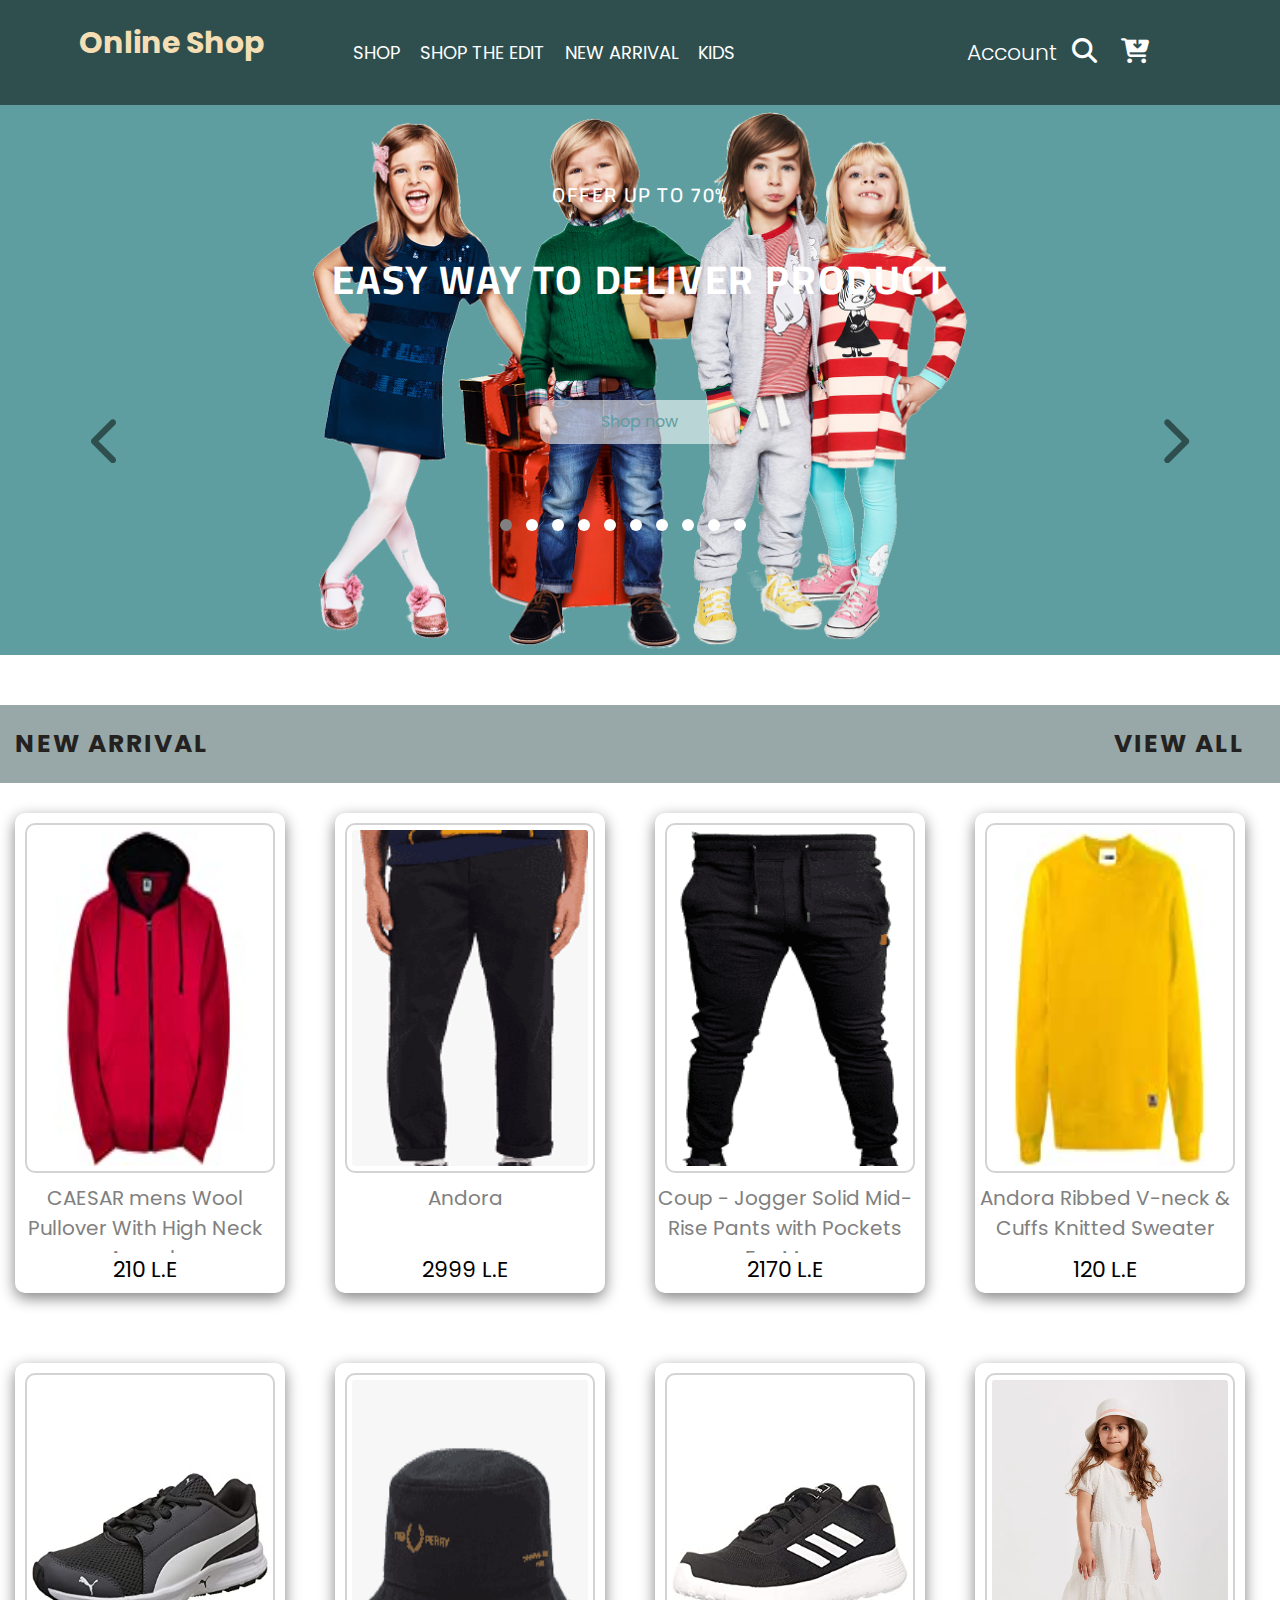
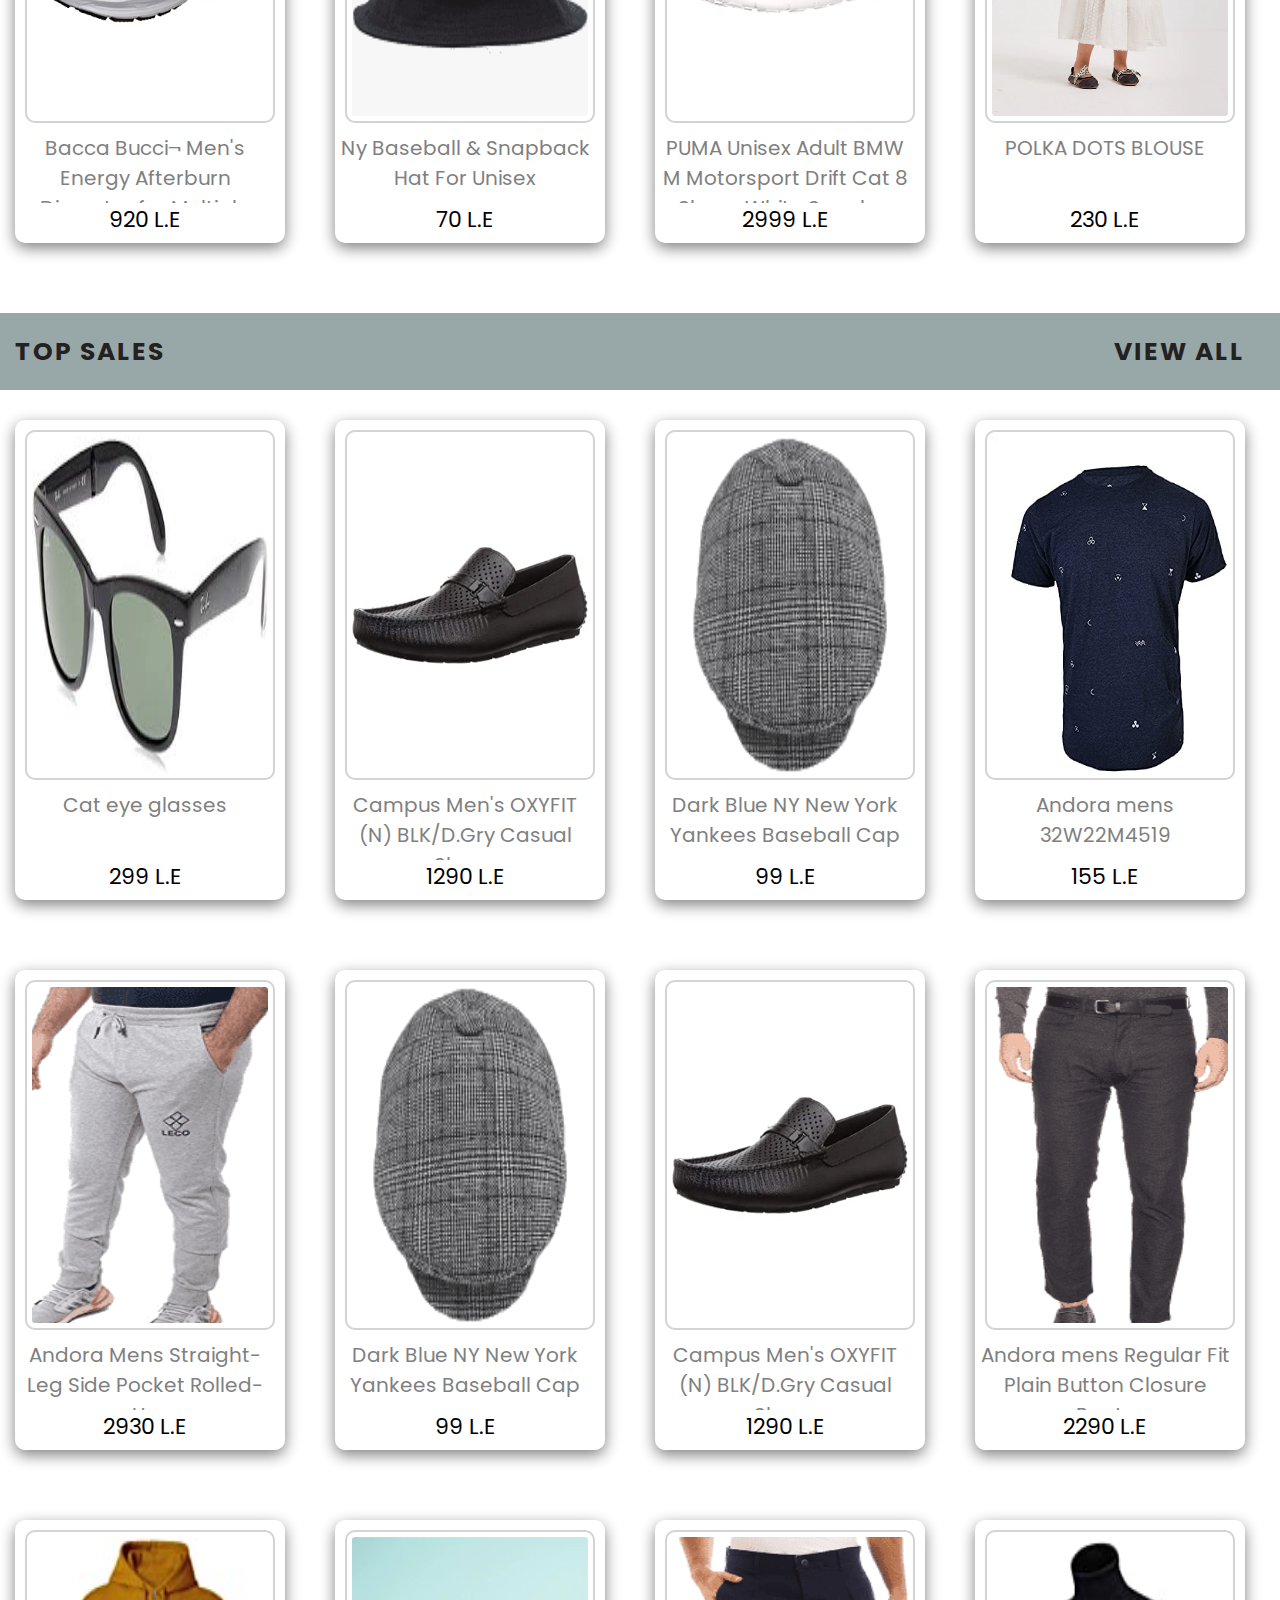
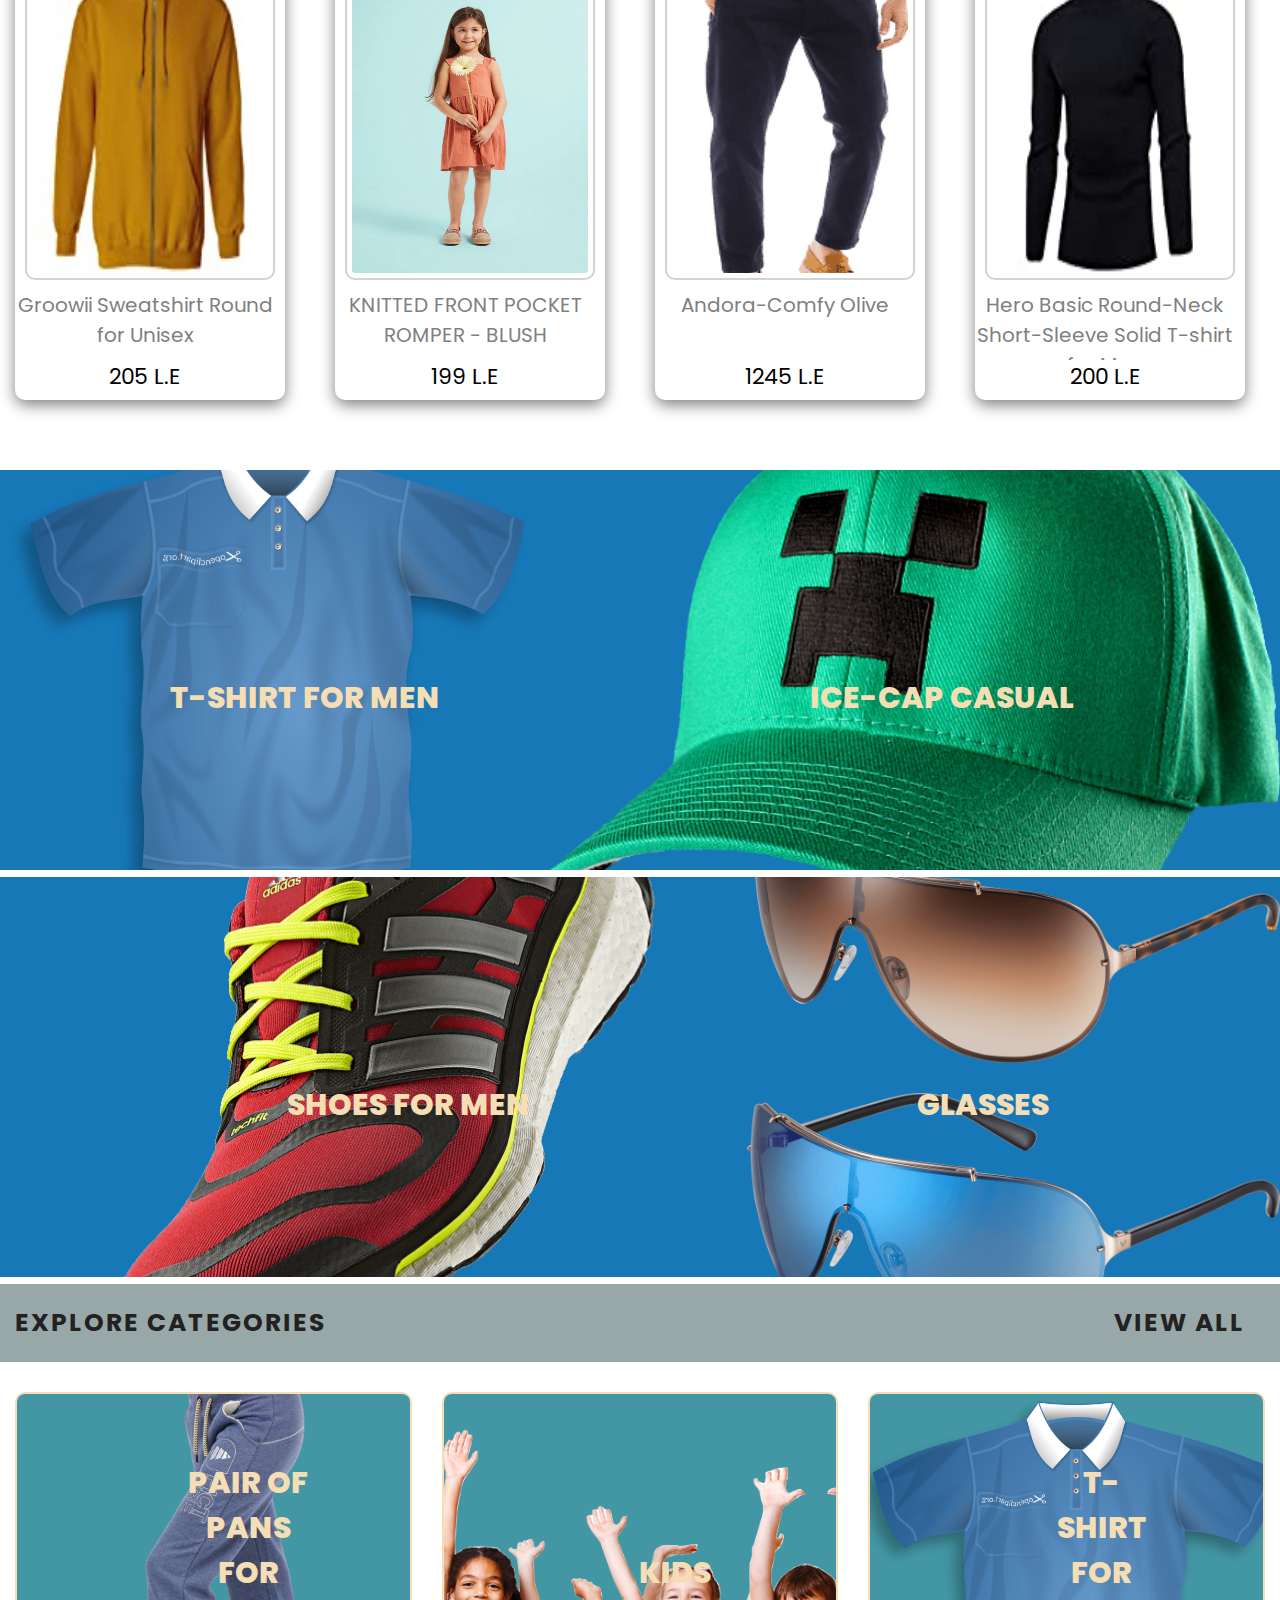
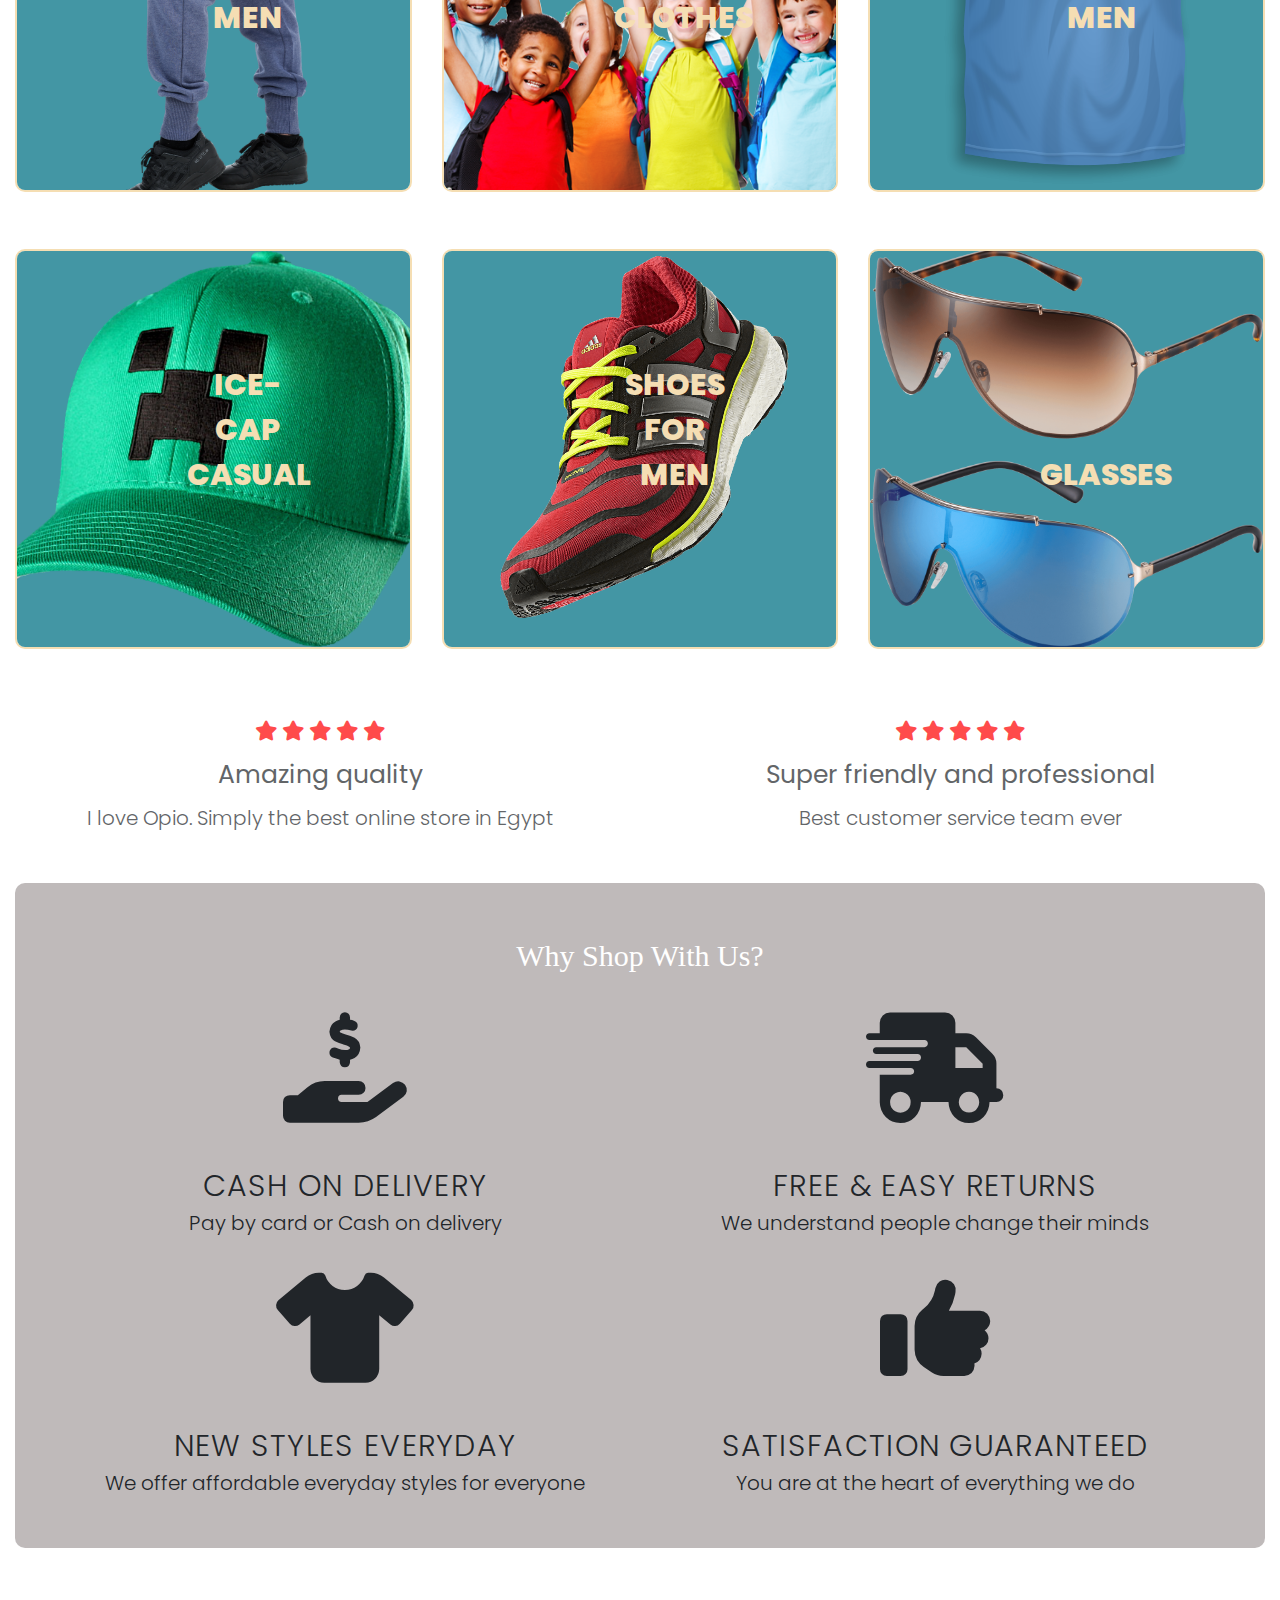
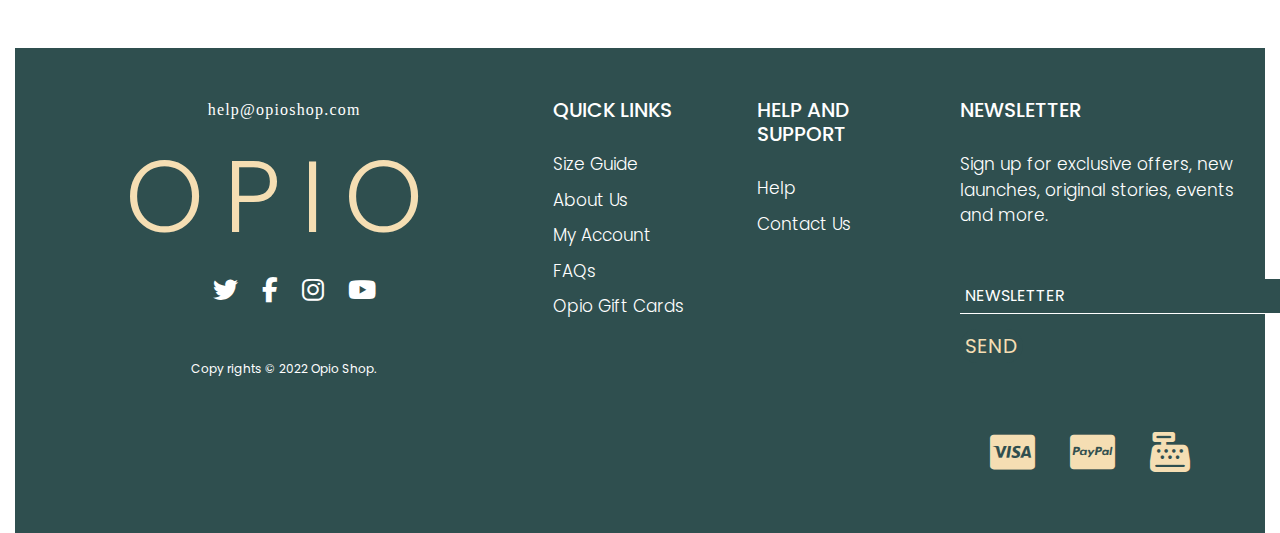
<file: pages/index.html>
<!DOCTYPE html>
<html lang="en">
<head>
    <link rel="icon" href="https://png.pngtree.com/png-vector/20190216/ourlarge/pngtree-vector-shopping-bag-icon-png-image_540749.jpg">
    <meta charset="UTF-8">
    <meta http-equiv="X-UA-Compatible" content="IE=edge">
    <meta name="viewport" content="width=device-width, initial-scale=1.0">
    
    <link rel="stylesheet" href="https://cdn.jsdelivr.net/npm/bootstrap@4.0.0/dist/css/bootstrap.min.css" integrity="sha384-Gn5384xqQ1aoWXA+058RXPxPg6fy4IWvTNh0E263XmFcJlSAwiGgFAW/dAiS6JXm" crossorigin="anonymous">
    <script src="https://cdn.jsdelivr.net/npm/bootstrap@4.0.0/dist/js/bootstrap.min.js" integrity="sha384-JZR6Spejh4U02d8jOt6vLEHfe/JQGiRRSQQxSfFWpi1MquVdAyjUar5+76PVCmYl" crossorigin="anonymous"></script>
    <link rel="stylesheet" href="https://cdnjs.cloudflare.com/ajax/libs/font-awesome/6.1.1/css/all.min.css">
    <link rel="stylesheet" href="../styles/index.css">
    <title>Index</title>
</head>
<body>
    <div class="container-fluid">
        <!-- ----------------------Navigation bar------------------------------ -->
        <div class="row navbar">
            <div class="col-sm-12 col-lg-3">
                <a href="index.html"><div class="logo">Online Shop</div></a>
            </div>
            <div class="col-sm-12 col-lg-6">
                <div class="nav">
                    <div class="shopDropDown">
                        <a href="shop.html" id="shotItemLink">Shop</a>
                    </div>
                    <div class="dropDownShopEdit">
                        <a href="shopTheEdit.html" class="dropButton" id="EditShopLink">Shop the edit</a>
                        <div class="droplist">
                            <span class="dropitem">RAMADAN KAFTANS</span>
                            <span class="dropitem">SEASON DRESSES</span>
                            <span class="dropitem">OFFICE LOOK</span>
                            <span class="dropitem">ATHLEISURE & LOUNGE</span>
                            <span class="dropitem">CASUAL & STREETWEAR</span>
                            <span class="dropitem">NIGHT OUT LOOKS</span>
                            <span class="dropitem">MODEST & HIJAB</span>
                        </div>
                    </div>
                    <a href="newArraival.html" >new arrival</a>
                    <a href="kids.html" >kids</a>
                </div>
            </div>
            <div class="col-sm-12 col-lg-3">
                <div class="search">
                    <a href="login.html" class="account">Account</a>
                    <a href="search.html"><span><i class="fa fa-light fa-magnifying-glass"></i></span></a>
                    <a href="cart.html" style="color: grey;"><span class="cart"><i class="fa-solid fa-cart-arrow-down"></i></span></a>
                </div>
            </div>
        </div>

        <!-- -----------------------------shop Dropdown List------------------------------------------- -->
        <div class="shopListItems" >
            <div style="background-color: darkslategray;">
            <div class="row">
                <div class="col-sm-12 col-lg-3">
                    <div class="allshop">
                        <h3>Shop all</h3>
                        <a href="#">Top</a>
                        <a href="#">process</a>
                        <a href="#">Bottom</a>
                        <a href="#">Demin</a>
                        <a href="#">jackets & outerwear</a>
                        <a href="#">jumpsuits & rompers</a>
                        <a href="#">footwear</a>
                        <a href="#">swimwear</a>
                    </div>
                </div>
                <div class="col-sm-12 col-lg-3">
                    <div class="shoptheEdit">
                        <h3>Shop the edit</h3>
                        <a href="#">office look</a>
                        <a href="#">process</a>
                        <a href="#">Bottom</a>
                        <a href="#">Demin</a>
                        <a href="#">jackets & outerwear</a>
                        <a href="#">jumpsuits & rompers</a>
                        <a href="#">footwear</a>
                        <a href="#">swimwear</a>
                    </div>
                </div>
                <div class="col-sm-12 col-lg-3">
                    <div class="dropImage1">
                        <h3>New arraival</h3>
                        <h5>Up to 70% off</h5>
                        <div class="dropImageButton1">Ok</div>
                    </div>
                </div>
                <div class="col-sm-12 col-lg-3">
                    <div class="dropImage2">
                        <h3>Sales</h3>
                        <h5>Up to 70% off</h5>
                        <div class="dropImageButton2">Ok</div>
                    </div>
                </div>
            </div>
        </div>
    </div>
    <!-- --------------------------------slider----------------------------------------------------------- -->
    <div class="row imageSlider">
        <div class="col-sm-2 col-lg-2">
            <div class="lefticon" onclick="changeSliderLeft()">
             <i class="fa fa-solid fa-chevron-left"></i>
            </div>
        </div>
        <div class="col-sm-8 col-lg-8 ">
            <div style="height: 10%;"></div>
            <div class="sliderSmallText">offer up to 70%</div>
            <div class="sliderLargText">Easy Way To Deliver Product</div>
            <a href="shop.html" class="shopNowBTN"><div class="sliderButton">Shop now</div></a>
            <div class="dots">
                <ul>
                    <li></li>
                    <li></li>
                    <li></li>
                    <li></li>
                    <li></li>
                    <li></li>
                    <li></li>
                    <li></li>
                    <li></li>
                    <li></li>
                </ul>
            </div>
        </div>
        <div class="col-sm-2 col-lg-2">
            <div class="righticon">
             <i class="fa fa-solid fa-chevron-right" onclick="changeSliderRight()"></i>
            </div>
        </div>
    </div>
    
    <div class="row categoryItem">
        <div class="col-sm-6 col-lg-6">
            <div class="newArrivalSection">New Arrival</div>
        </div>
        <div class="col-sm-6 col-lg-6">
         <div class="ViewAll">View All</div>
        </div>
    </div>
    <div class="row">
        <div class="col-sm-12 col-md-3  productItemMultiCategories" onclick="getProductInfo()">
                <a href="details.html" class="productItem">
                    <div><img src="" class="imageByCats"></div>
                    <div class="productNameByCats"></div>
                    <div class="priceByCats"></div>
                </a> 
        </div>
        <div class="col-sm-12 col-md-3  productItemMultiCategories" onclick="getProductInfo()">
            <a href="details.html" class="productItem">
                <div><img src="" class="imageByCats"></div>
                <div class="productNameByCats"></div>
                <div class="priceByCats"></div>
            </a> 
        </div>
        <div class="col-sm-12 col-md-3  productItemMultiCategories" onclick="getProductInfo()">
        <a href="details.html" class="productItem">
            <div><img src="" class="imageByCats"></div>
            <div class="productNameByCats"></div>
            <div class="priceByCats"></div>
        </a> 
        </div>
        <div class="col-sm-12 col-md-3  productItemMultiCategories" onclick="getProductInfo()">
        <a href="details.html" class="productItem">
        <div><img src="" class="imageByCats"></div>
        <div class="productNameByCats"></div>
        <div class="priceByCats"></div>
        </a> 
        </div>
        <div class="col-sm-12 col-md-3  productItemMultiCategories" onclick="getProductInfo()">
        <a href="details.html" class="productItem">
        <div><img src="" class="imageByCats"></div>
        <div class="productNameByCats"></div>
        <div class="priceByCats"></div>
        </a> 
        </div>
        <div class="col-sm-12 col-md-3  productItemMultiCategories" onclick="getProductInfo()">
            <a href="details.html" class="productItem">
                <div><img src="" class="imageByCats"></div>
                <div class="productNameByCats"></div>
                <div class="priceByCats"></div>
            </a> 
    </div>
    <div class="col-sm-12 col-md-3  productItemMultiCategories" onclick="getProductInfo()">
        <a href="details.html" class="productItem">
            <div><img src="" class="imageByCats"></div>
            <div class="productNameByCats"></div>
            <div class="priceByCats"></div>
        </a> 
    </div>
    <div class="col-sm-12 col-md-3  productItemMultiCategories" onclick="getProductInfo()">
    <a href="details.html" class="productItem">
        <div><img src="" class="imageByCats"></div>
        <div class="productNameByCats"></div>
        <div class="priceByCats"></div>
    </a> 
    </div>
    </div>
    
     <div class="row categoryItem">
         <div class="col-sm-6 col-lg-6">
             <div class="newArrivalSection">TOP SALES</div>
         </div>
         <div class="col-sm-6 col-lg-6">
          <div class="ViewAll">View All</div>
         </div>
     </div>
<!-- ----------------------------here -->
<div class="row">
    <div class="col-sm-12 col-md-3  productItemMultiCategories" onclick="getProductInfo()">
        <a href="details.html" class="productItem">
            <div><img src="" class="imageByCats"></div>
            <div class="productNameByCats"></div>
            <div class="priceByCats"></div>
        </a> 
</div>
<div class="col-sm-12 col-md-3  productItemMultiCategories" onclick="getProductInfo()">
    <a href="details.html" class="productItem">
        <div><img src="" class="imageByCats"></div>
        <div class="productNameByCats"></div>
        <div class="priceByCats"></div>
    </a> 
</div>
<div class="col-sm-12 col-md-3  productItemMultiCategories" onclick="getProductInfo()">
<a href="details.html" class="productItem">
    <div><img src="" class="imageByCats"></div>
    <div class="productNameByCats"></div>
    <div class="priceByCats"></div>
</a> 
</div>
<div class="col-sm-12 col-md-3  productItemMultiCategories" onclick="getProductInfo()">
<a href="details.html" class="productItem">
<div><img src="" class="imageByCats"></div>
<div class="productNameByCats"></div>
<div class="priceByCats"></div>
</a> 
</div>
    <div class="col-sm-12 col-md-3  productItemMultiCategories" onclick="getProductInfo()">
            <a href="details.html" class="productItem">
                <div><img src="" class="imageByCats"></div>
                <div class="productNameByCats"></div>
                <div class="priceByCats"></div>
            </a> 
    </div>
    <div class="col-sm-12 col-md-3  productItemMultiCategories" onclick="getProductInfo()">
        <a href="details.html" class="productItem">
            <div><img src="" class="imageByCats"></div>
            <div class="productNameByCats"></div>
            <div class="priceByCats"></div>
        </a> 
    </div>
    <div class="col-sm-12 col-md-3  productItemMultiCategories" onclick="getProductInfo()">
    <a href="details.html" class="productItem">
        <div><img src="" class="imageByCats"></div>
        <div class="productNameByCats"></div>
        <div class="priceByCats"></div>
    </a> 
    </div>
    <div class="col-sm-12 col-md-3  productItemMultiCategories" onclick="getProductInfo()">
    <a href="details.html" class="productItem">
    <div><img src="" class="imageByCats"></div>
    <div class="productNameByCats"></div>
    <div class="priceByCats"></div>
    </a> 
    </div>
    <div class="col-sm-12 col-md-3  productItemMultiCategories" onclick="getProductInfo()">
    <a href="details.html" class="productItem">
    <div><img src="" class="imageByCats"></div>
    <div class="productNameByCats"></div>
    <div class="priceByCats"></div>
    </a> 
    </div>
    <div class="col-sm-12 col-md-3  productItemMultiCategories" onclick="getProductInfo()">
        <a href="details.html" class="productItem">
            <div><img src="" class="imageByCats"></div>
            <div class="productNameByCats"></div>
            <div class="priceByCats"></div>
        </a> 
</div>
<div class="col-sm-12 col-md-3  productItemMultiCategories" onclick="getProductInfo()">
    <a href="details.html" class="productItem">
        <div><img src="" class="imageByCats"></div>
        <div class="productNameByCats"></div>
        <div class="priceByCats"></div>
    </a> 
</div>
<div class="col-sm-12 col-md-3  productItemMultiCategories" onclick="getProductInfo()">
<a href="details.html" class="productItem">
    <div><img src="" class="imageByCats"></div>
    <div class="productNameByCats"></div>
    <div class="priceByCats"></div>
</a> 
</div>
</div>
         <div class="row">
             <div class="col-sm-12 col-lg-5"style="margin: 0px;padding: 0px;">
                 <a class="textAndImage">
                     <div class="largeCatImg"></div>
                     <div class="largeCatTXT">Shop</div>
                 </a>
             </div>
             <div class="col-sm-12 col-lg-7" style="margin: 0px;padding: 0px;">
                 <a class="textAndImage2">
                     <div class="largeCatImg"></div>
                     <div class="largeCatTXT">Streerwear</div>
                 </a>
             </div>
         </div>
         
         <div class="row" >
             <div class="col-sm-12 col-lg-7"style="margin: 0px;padding: 0px;">
                 <a class="textAndImage2">
                     <div class="largeCatImg"></div>
                     <div class="largeCatTXT">Streerwear</div>
                 </a>
             </div>
             <div class="col-sm-12 col-lg-5" style="margin: 0px;padding: 0px;">
                 <a class="textAndImage">
                     <div class="largeCatImg"></div>
                     <div class="largeCatTXT">Shop</div>
                 </a>
             </div>
             
         </div>
         <!-- -------------------------------------explore categories ---------------------------------------- -->
         <div class="row categoryItem">
            <div class="col-sm-6 col-lg-6">
                <a href="shop.html" class="newArrivalSection">Explore Categories</a>
            </div>
            <div class="col-sm-6 col-lg-6">
             <a href="shop.html" class="ViewAll">View All</a>
            </div>
        </div>

        <!-- -------------------------------categories section--------------------------------------------------- -->
        <div class="row" >
            <div class="col-sm-12 col-lg-4">
                <a href="shop.html" class="textAndImage2 viewButton">
                    <div class="cats01"></div>
                    <div class="categoryContent">swimwear
                        <br><div class="catViewBottun">View</div>
                    </div>
                </a>
            </div>
            <div class="col-sm-12 col-lg-4">
                <a href="shop.html" class="textAndImage2 viewButton">
                    <div class="cats01"></div>
                    <div class="categoryContent">dresses
                        <br><div class="catViewBottun">View</div>
                    </div>
                </a>
            </div>
            <div class="col-sm-12 col-lg-4" >
                <a href="shop.html" class="textAndImage2 viewButton">
                    <div class="cats01"></div>
                    <div class="categoryContent">denim
                        <br><div class="catViewBottun">View</div>
                    </div>
                    
                </a>
            </div>
            
        </div> 

        <div style="margin-top: 50px;"></div>
        <div class="row" >
            <div class="col-sm-12 col-lg-4">
                <a href="shop.html" class="textAndImage2 viewButton">
                    <div class="cats01"></div>
                    <div class="categoryContent">swimwear
                        <br><div class="catViewBottun">View</div>
                    </div>
                </a>
            </div>
            <div class="col-sm-12 col-lg-4">
                <a href="shop.html" class="textAndImage2 viewButton">
                    <div class="cats01"></div>
                    <div class="categoryContent">dresses
                        <br><div class="catViewBottun">View</div>
                    </div>
                </a>
            </div>
            <div class="col-sm-12 col-lg-4" >
                <a href="shop.html" class="textAndImage2 viewButton">
                    <div class="cats01"></div>
                    <div class="categoryContent">denim
                        <br><div class="catViewBottun">View</div>
                    </div>
                    
                </a>
            </div>
            
        </div> 

        <!-- -------------------------------starts----------------------------------------------------------------- -->

        <div class="row starSection">
            <div class="col-sm-12 col-lg-6">
                <div class="starts">
                    <span><i class="fa-solid fa-star"></i></i></span>
                    <span><i class="fa-solid fa-star"></i></i></span>
                    <span><i class="fa-solid fa-star"></i></i></span>
                    <span><i class="fa-solid fa-star"></i></i></span>
                    <span><i class="fa-solid fa-star"></i></i></span>
                </div>
                <div class="startsLargeText">Amazing quality</div>
                <div class="startsSmallText">I love Opio. Simply the best online store in Egypt</div>
            </div>
            <div class="col-sm-12 col-lg-6">
                <div class="starts">
                    <span><i class="fa-solid fa-star"></i></i></span>
                    <span><i class="fa-solid fa-star"></i></i></span>
                    <span><i class="fa-solid fa-star"></i></i></span>
                    <span><i class="fa-solid fa-star"></i></i></span>
                    <span><i class="fa-solid fa-star"></i></i></span>
                </div>
                <div class="startsLargeText">Super friendly and professional</div>
                <div class="startsSmallText">Best customer service team ever</div>
            </div>
        </div>
        <div class="whyShopSection">
            <div class="row">
                <div class="col-lg-4 col-sm-12"></div>
                <div class="col-lg-4 col-sm-12">
                    <div class="whysectionTitle">Why Shop With Us?</div>
                </div>
                <div class="col-lg-4 col-sm-12"></div>
            </div>
            <div class="row">
                <div class="col-lg-6 col-sm-12">
                    <div class="whyShopicon"><span><i class="fa-solid fa-hand-holding-dollar"></i></span></div>
                    <div class="shyshopLargeText">CASH ON DELIVERY</div>
                    <div class="shyshopSmallText">Pay by card or Cash on delivery</div>
                </div>
                <div class="col-lg-6 col-sm-12">
                    <div class="whyShopicon"><span><i class="fa-solid fa-truck-fast"></i></span></div>
                    <div class="shyshopLargeText">FREE & EASY RETURNS</div>
                    <div class="shyshopSmallText">We understand people change their minds</div>
                </div>
            </div>
            <div class="row">
                <div class="col-lg-6 col-sm-12">
                    <div class="whyShopicon"><span><i class="fa-solid fa-shirt"></i></span></div>
                    <div class="shyshopLargeText">NEW STYLES EVERYDAY</div>
                    <div class="shyshopSmallText">We offer affordable everyday styles for everyone</div>
                </div>
                <div class="col-lg-6 col-sm-12">
                    <div class="whyShopicon"><span><i class="fa-solid fa-thumbs-up"></i></span></div>
                    <div class="shyshopLargeText">SATISFACTION GUARANTEED</div>
                    <div class="shyshopSmallText">You are at the heart of everything we do</div>
                </div>
            </div>
        </div>

        <div class="footer">
            <div class="row">
                <div class="col-sm-12 col-lg-5">
                    <div class="footerEmailHelper">help@opioshop.com</div>
                    <div class="footerLogo">
                       OPIO
                    </div>
                    <div class="footerMedia">
                        <a href="#"><span><i class="fa-brands fa-twitter"></i></span></a>
                        <a href="#"><span><i class="fa-brands fa-facebook-f"></i></span></a>
                        <a href="#"><span><i class="fa-brands fa-instagram"></i></span></a>
                        <a href="#"><span><i class="fa-brands fa-youtube"></i></span></a>
                    </div>
                    <div class="footerCopyWrite">Copy rights © 2022 Opio Shop.</div>
                </div>
                <div class="col-sm-12 col-lg-2">
                    <div class="quickLinks">
                        <h3>QUICK LINKS</h3>
                    <a href="#">Size Guide</a>
                    <a href="#">About Us</a>
                    <a href="#">My Account</a>
                    <a href="#">FAQs</a>
                    <a href="#">Opio Gift Cards</a>
                    </div>
                </div>
                <div class="col-sm-12 col-lg-2">
                    <div class="footerSupport">
                        <h3>HELP AND SUPPORT</h3>
                    <a href="#">Help</a>
                    <a href="#">Contact Us</a>
                    </div>
                </div>
                <div class="col-sm-12 col-lg-3">
                    <div class="NEWSLETTER">
                        <h3>NEWSLETTER</h3>
                        <div href="#">Sign up for exclusive offers, new launches, original stories, events and more.</div>
                    <input type="text" name="newsLetter" id="newsLetter" placeholder="NEWSLETTER">
                    <input type="button" value="SEND" name="sendEmail">
                    <div class="methodPay">
                        <span><i class="fa-brands fa-cc-visa"></i></span>
                        <span><i class="fa-brands fa-cc-paypal"></i></span>
                        <span><i class="fa-solid fa-cash-register"></i></span>
                    </div>
                    </div>
                </div>
            </div>
        </div>

       

    </div>
    <script src="../javascript/index.js"></script>
</body>
</html>
</file>
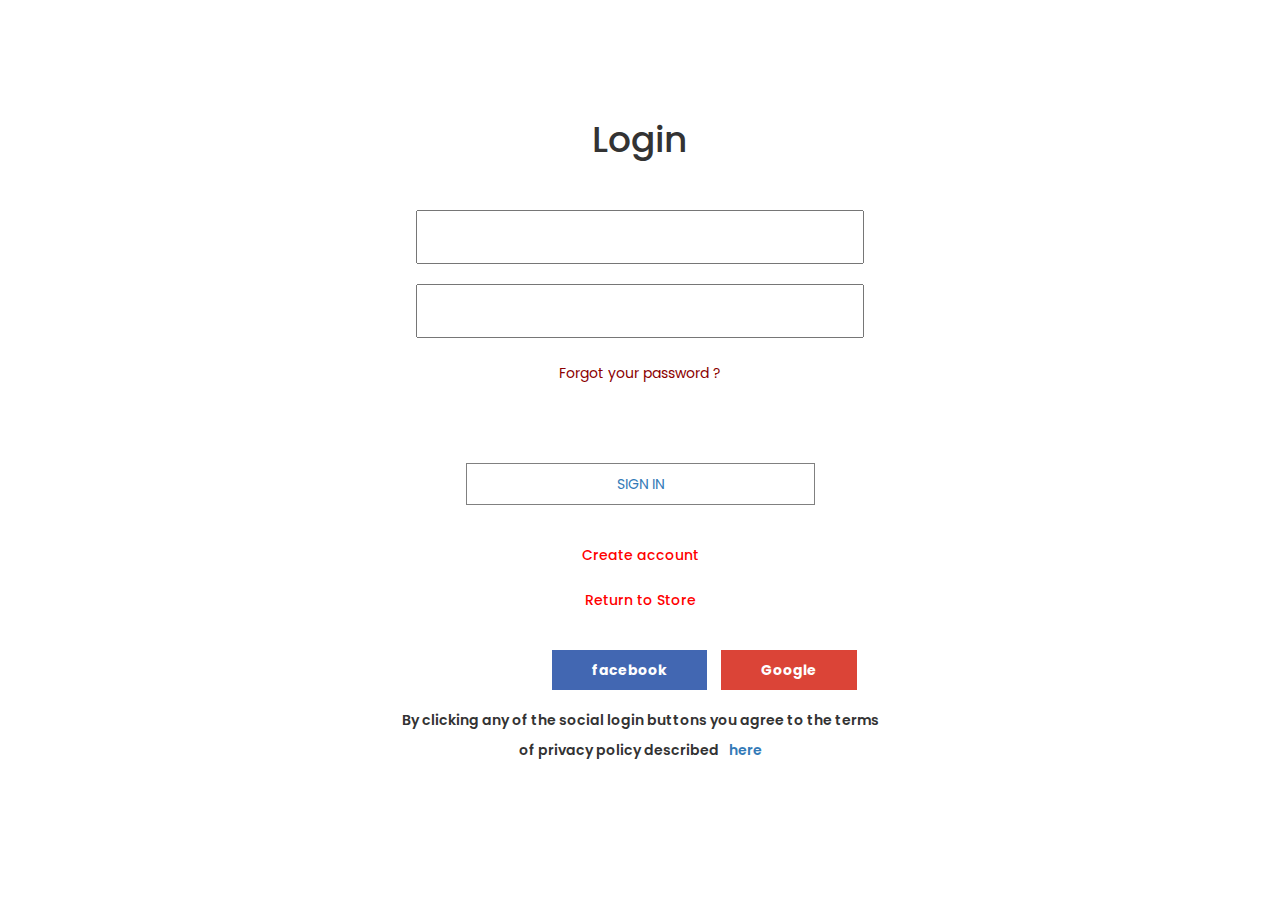
<file: pages/login.html>
<!DOCTYPE html>
<html lang="en">
<head>
    <link rel="icon" href="https://png.pngtree.com/png-vector/20190216/ourlarge/pngtree-vector-shopping-bag-icon-png-image_540749.jpg">
    <meta charset="UTF-8">
    <meta http-equiv="X-UA-Compatible" content="IE=edge">
    <meta name="viewport" content="width=device-width, initial-scale=1.0">
    <link rel="stylesheet" href="https://maxcdn.bootstrapcdn.com/bootstrap/3.4.1/css/bootstrap.min.css">
    <link rel="stylesheet" href="https://cdnjs.cloudflare.com/ajax/libs/font-awesome/5.15.4/css/all.min.css"> 
    <link rel="stylesheet" href="../styles/login.css">
    <title>login</title>
</head>
<body>
    <div class="contianer">
        <div class="div-login">
            <h1 class="login">
                Login
            </h1>
        </div>
    <form>
        <div class="div-email">
            <input type="text" name="email" class="email" id="idemail" required>
        </div>
         <div id="div3" style="color: red;font-style: italic;"></div>
        <div class="div-password">
            <input type="password" name="password" class="password" id="idpassword" required>
        </div>
        <div id="div4" style="color: red;font-style: italic;"></div>
        <div class="div-forgot-password">
            <a href="#" class="forgot-password">Forgot your password ? </a>
        </div>
        <div class="div-sign-in">
            <!-- <a id="loginBTN" class="sign-in" onclick="registercheck()">SIGN IN</a> -->
            <a id="loginBTN" href="index.html"  onclick="registercheck()">SIGN IN</a>
        </div>
    </form>
        <div class="div-create-account">
            <a class="create-account" href="registration.html">Create account</a>
        </div>
        <div class="div-return-to-store">
            <a class="return-to-store" href="index.html">Return to Store</a>
        </div>
        <div class="facebookk-googlee">
            <div class="div-facebookk">
                <a href="#" class="facebookk"> facebook</a>
            </div>
            <div class="div-googlee">
                <a class="googlee">Google</i></a>
            </div>
        </div>
        <div class="div-detaile">
            <p>
                By clicking any of the social login buttons you agree to the terms
            </p>
            <p>
                of privacy policy described<a href="#" class="here">here</a>
            </p>
            
        </div>
    </div>
    <script src="../javascript/login.js">

    </script>
</body>
</html>
</file>
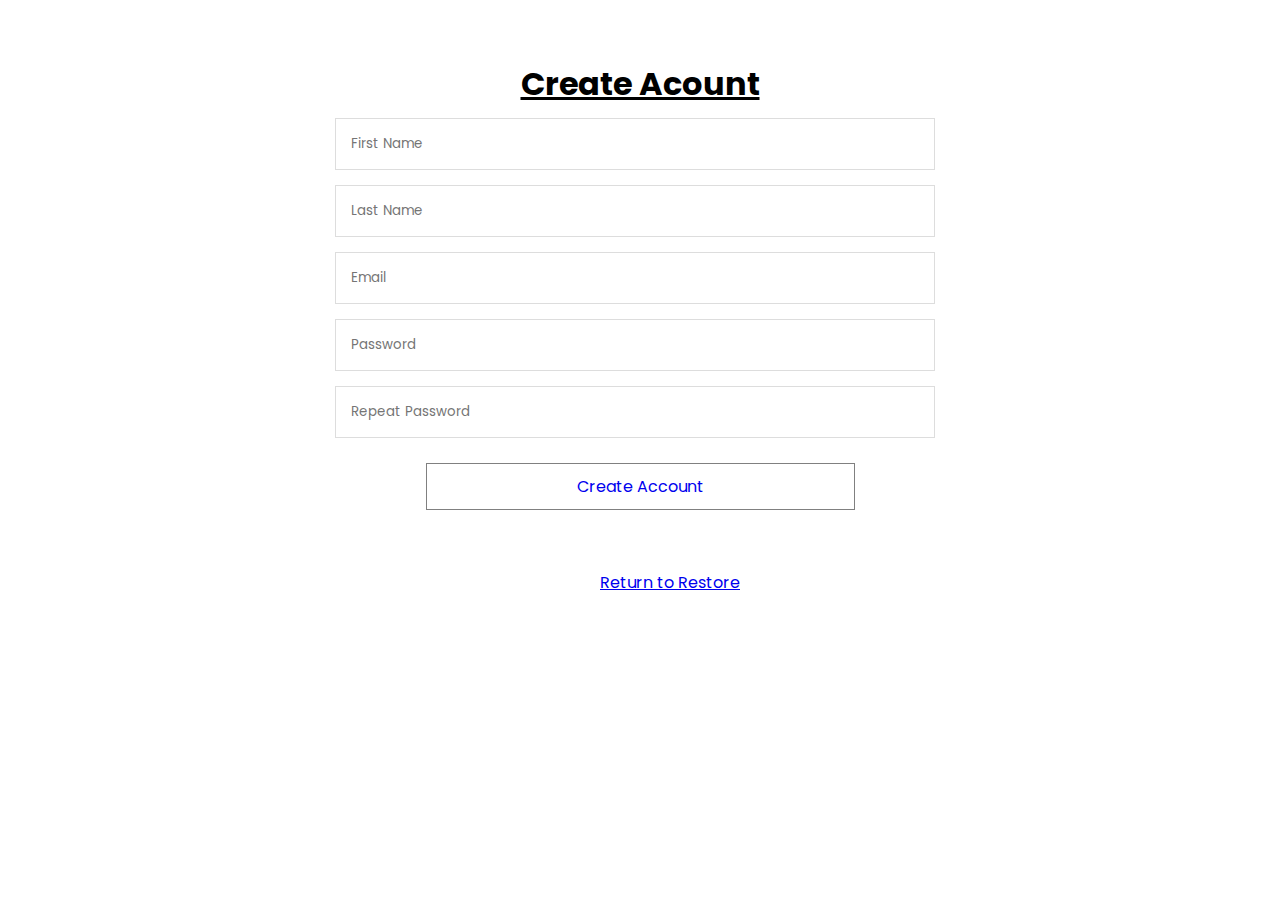
<file: pages/registration.html>
<html>
    <head>
        <link rel="icon" href="https://png.pngtree.com/png-vector/20190216/ourlarge/pngtree-vector-shopping-bag-icon-png-image_540749.jpg">

        <link rel="stylesheet" href="../styles/login.css">
        <title>Regesiter</title>
    </head>
        <body>
            <form class="form-inline">
                <h1 style="text-decoration:underline ;">Create Acount</h1>
                <input type="text" placeholder="First Name" id="textinput1" required  ><br>
                <div id="div1" style="color: red;font-style: italic;"> </div>
                <input type="text" placeholder="Last Name" id="textinput2" required ><br>
                <div id="div2" style="color: red;font-style: italic;"> </div>
                <input type="text" name="email" id="emailinput" placeholder="Email"><br>
                <div id="div3" style="color: red;font-style: italic;"></div>
                <input type="password" name="password" id="passinput" placeholder="Password"><br>
                <div id="div4" style="color: red;font-style: italic;"></div>
                <input type="password" name="repassword" id="repassinput" placeholder="Repeat Password"><br>
                <div id="div5" style="color: red;font-style: italic;"></div>
                <a href="index.html" onclick="register()" id="createAccount">Create Account</a>  
            </form>
            
            <a class="homepage" href="index.html">Return to Restore</a>
            <script src="../javascript/login.js"></script>
            <script src="../javascript/registration.js"></script>
            
        </body>
        
    
</html>
</file>
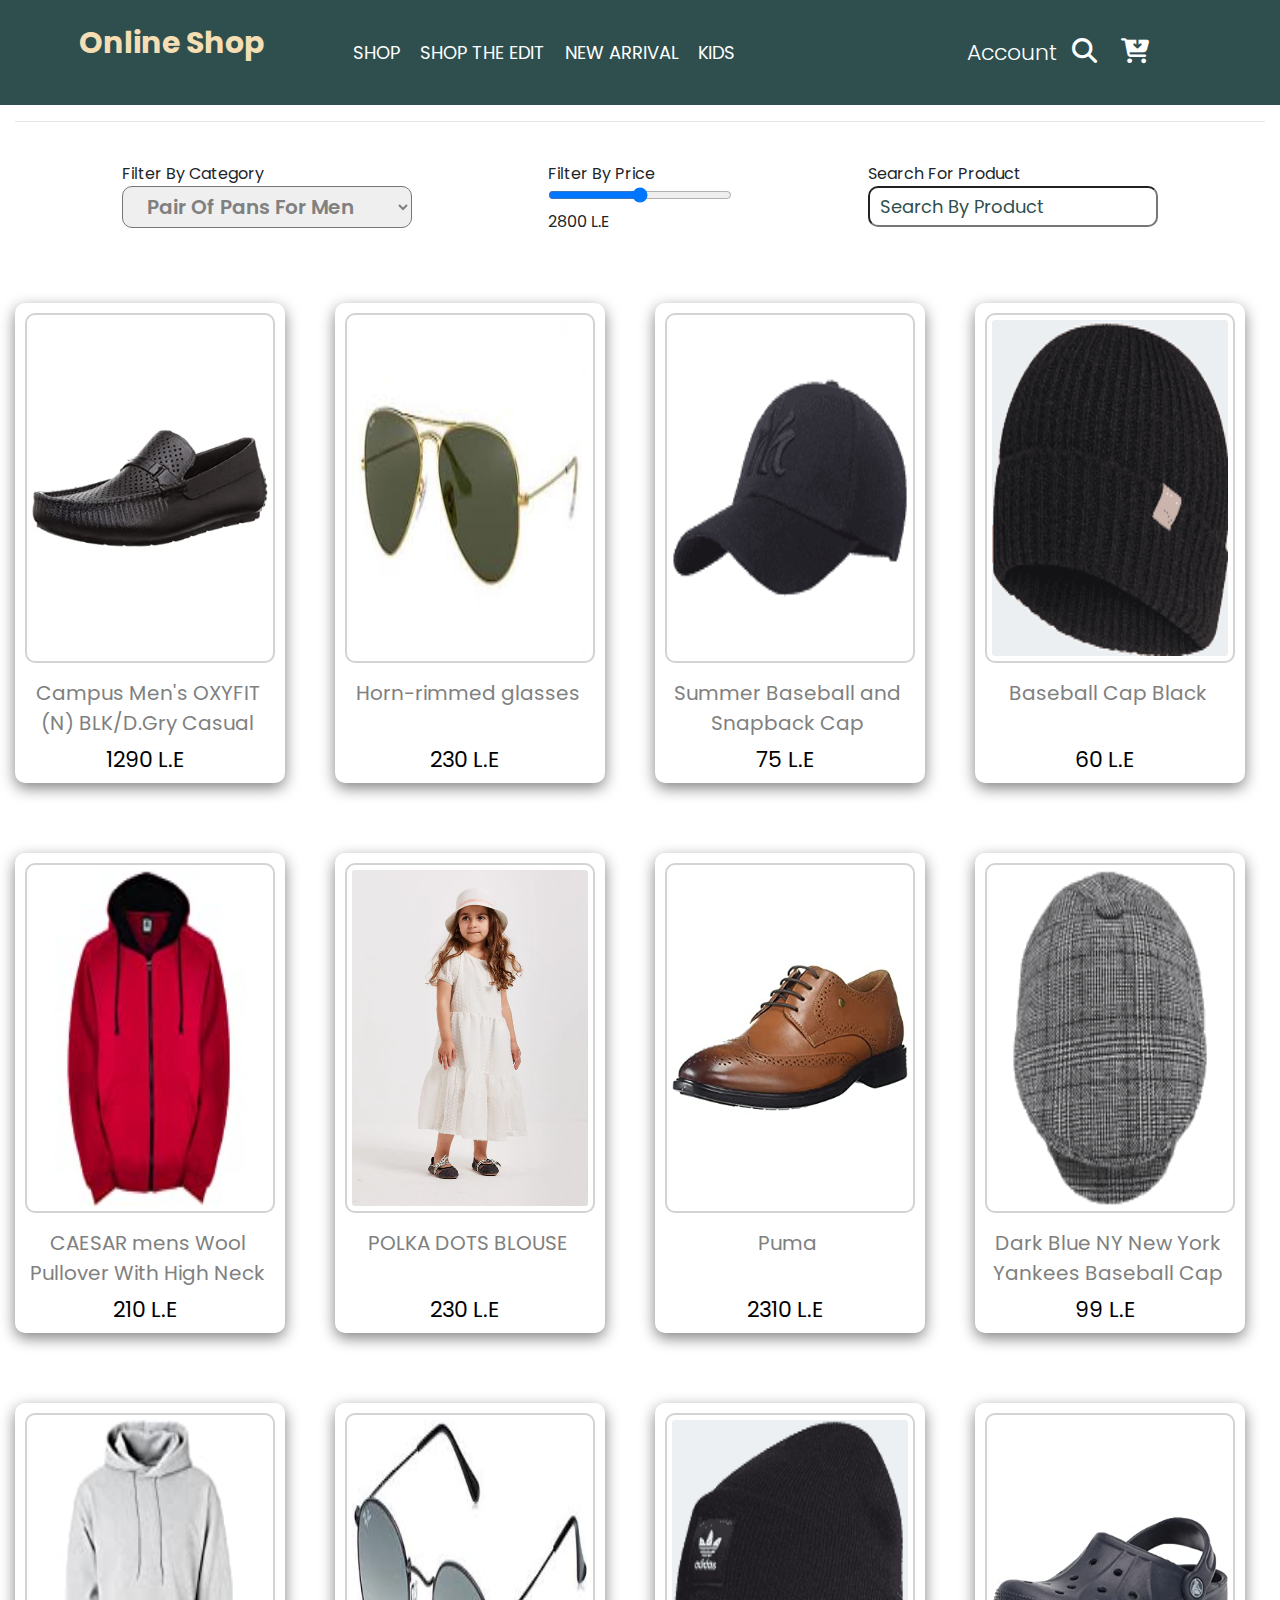
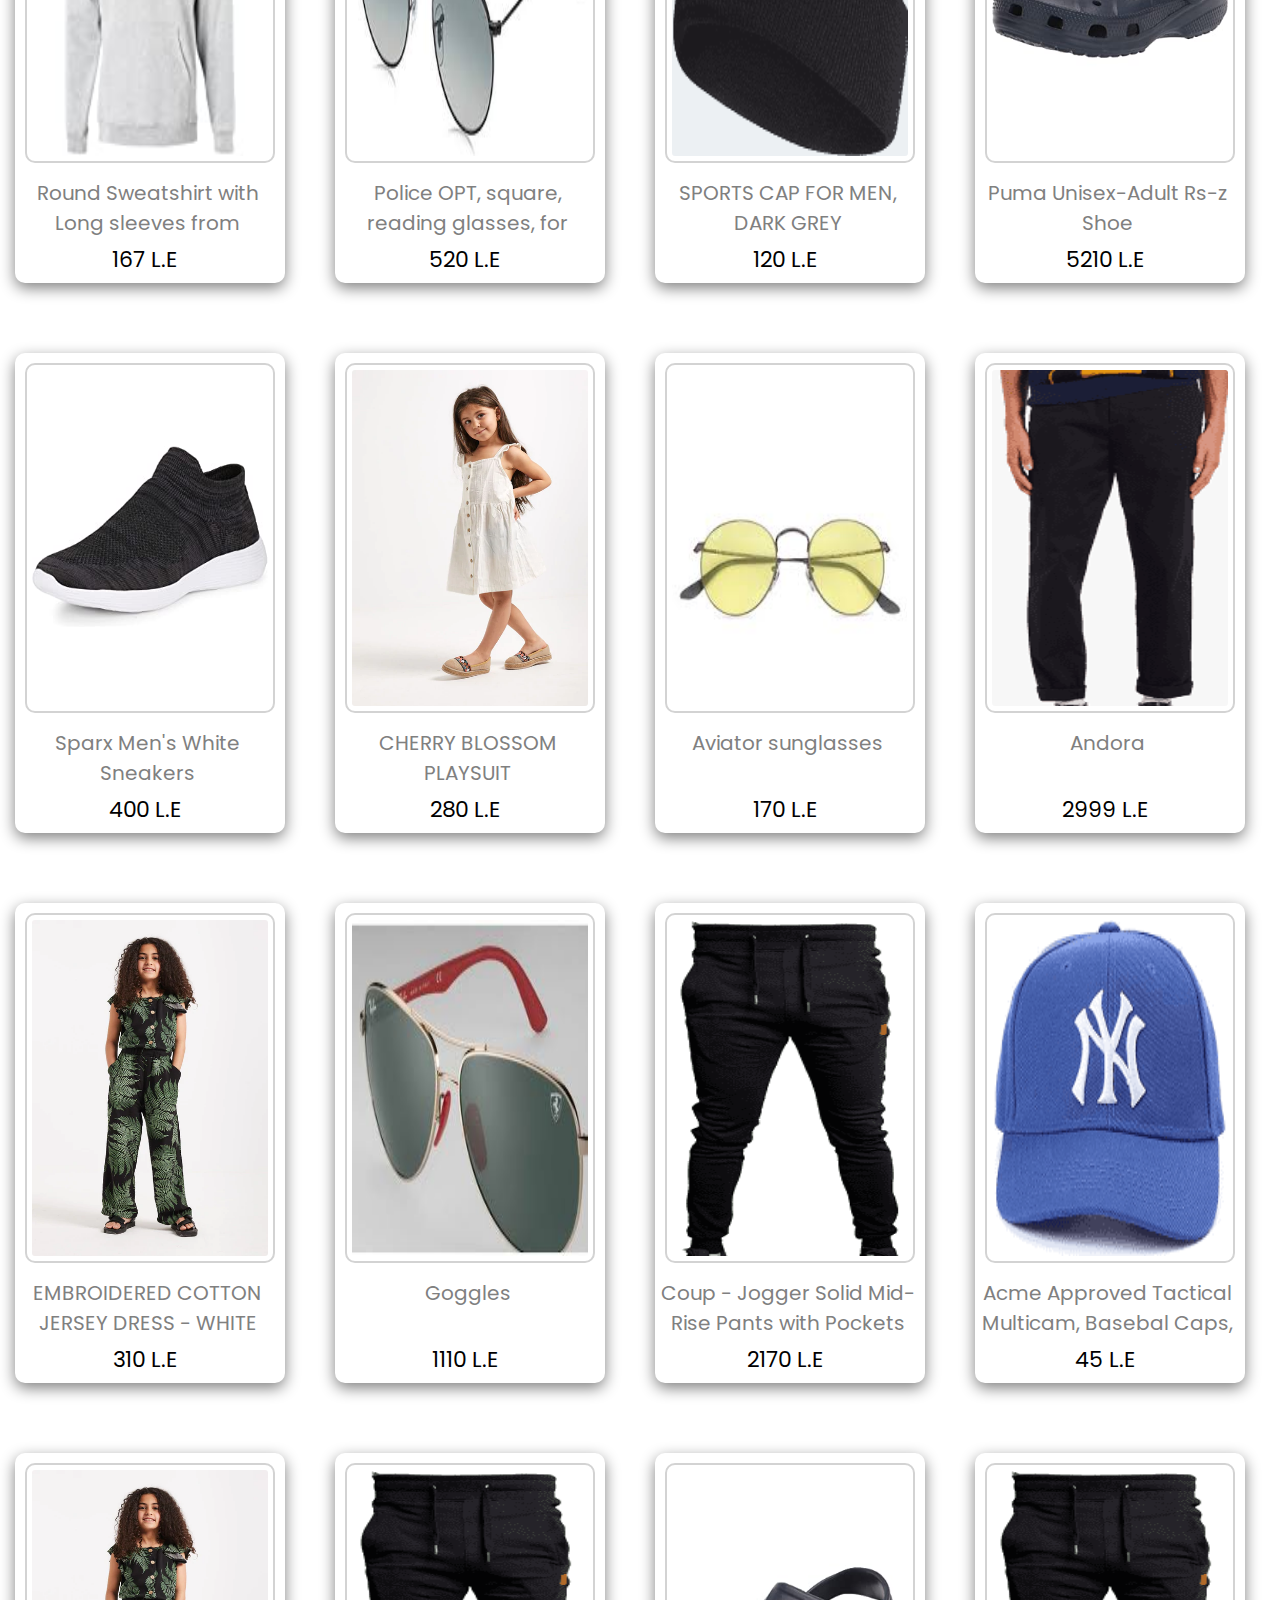
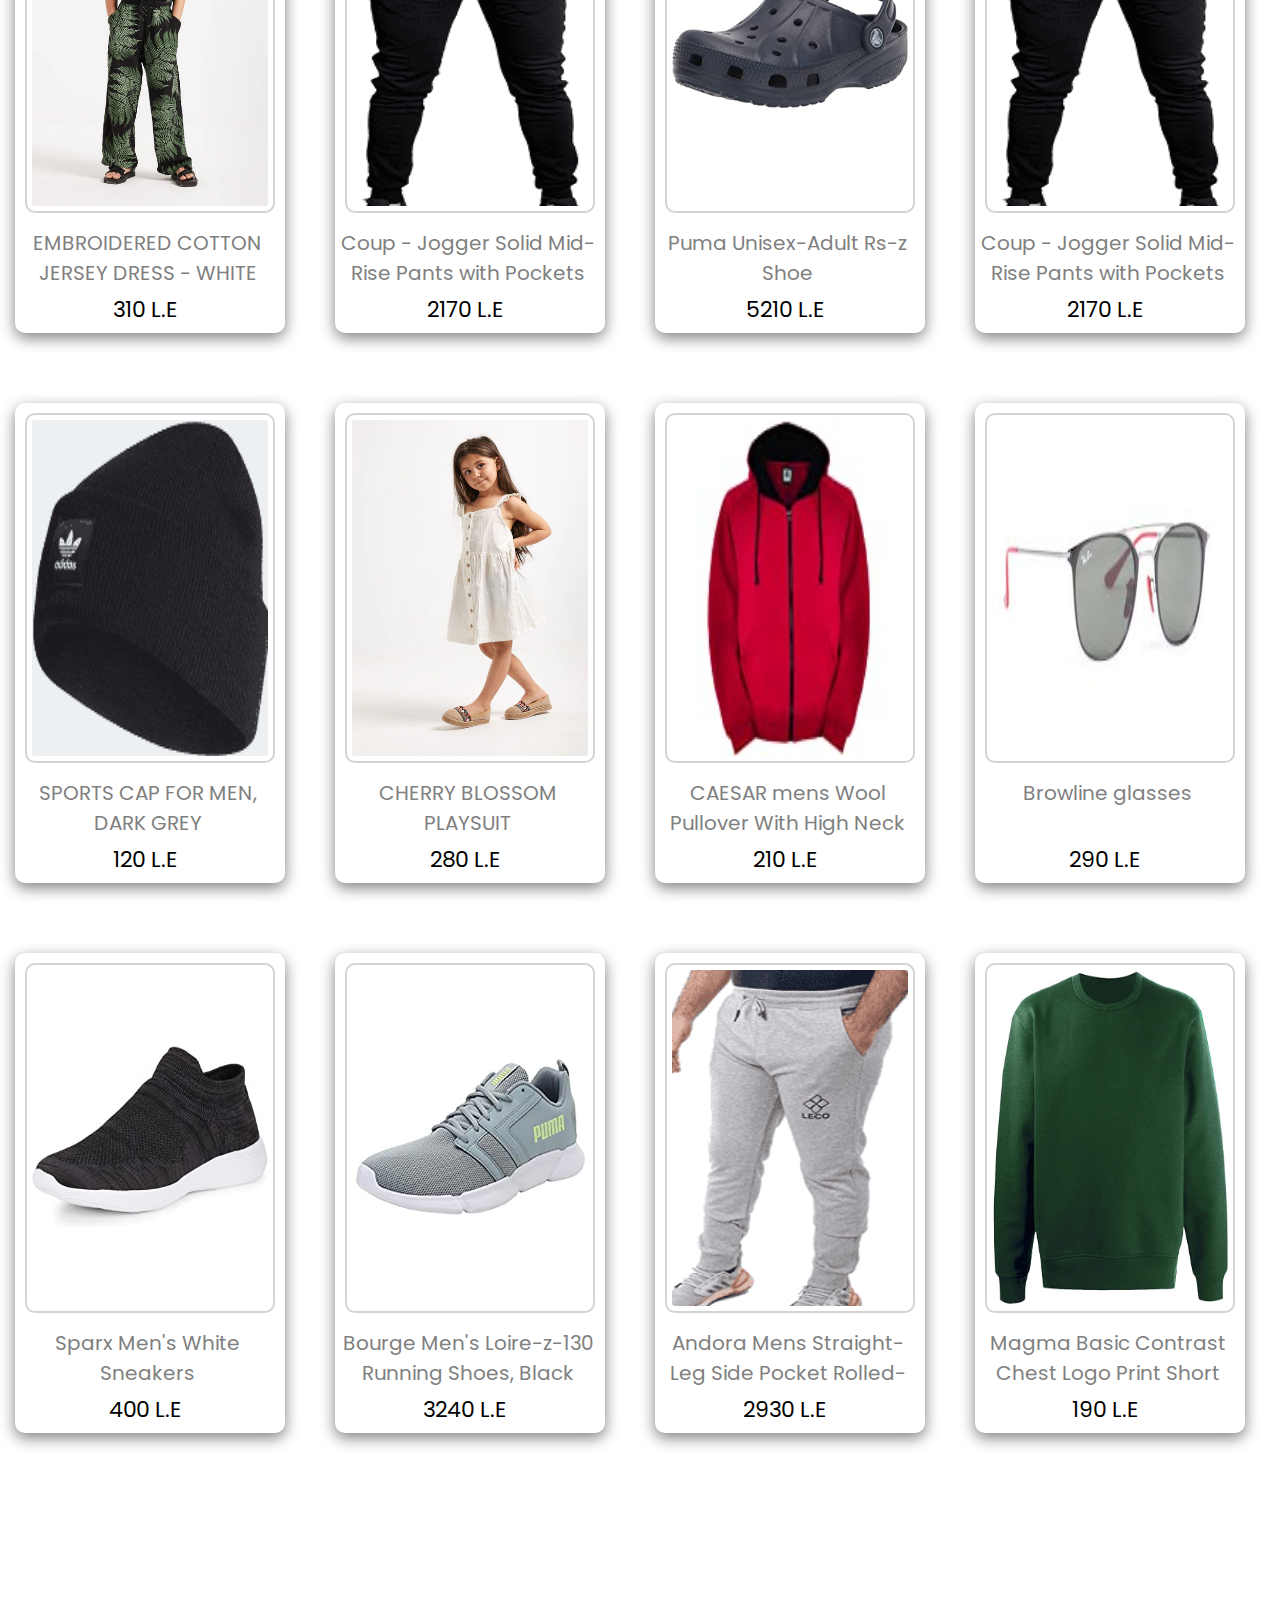
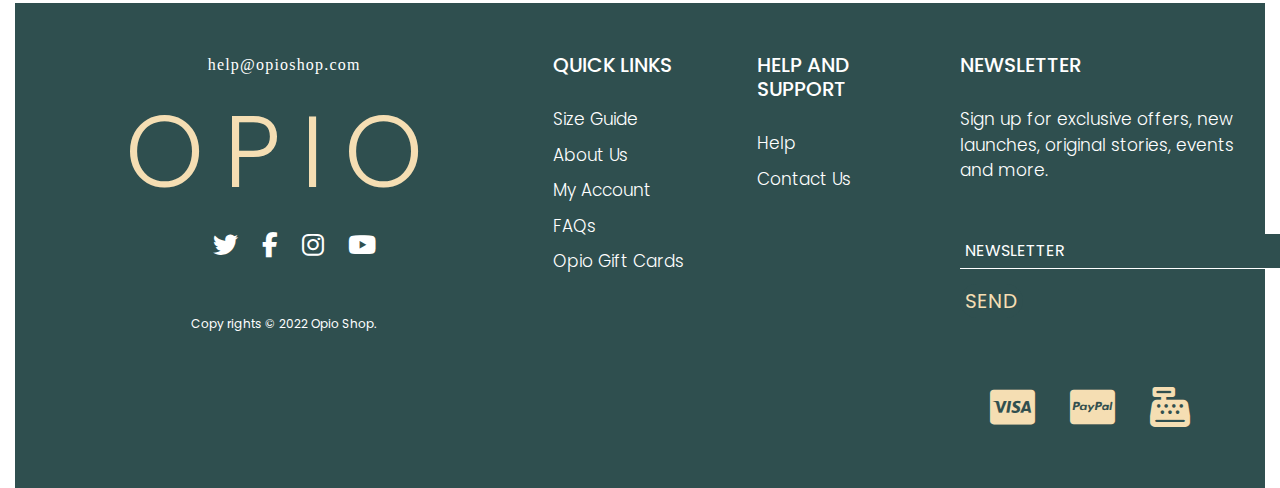
<file: pages/shop.html>
<!DOCTYPE html>
<html lang="en">
<head>
    <meta charset="UTF-8">
    <meta http-equiv="X-UA-Compatible" content="IE=edge">
    <meta name="viewport" content="width=device-width, initial-scale=1.0">
    <link rel="icon" href="https://png.pngtree.com/png-vector/20190216/ourlarge/pngtree-vector-shopping-bag-icon-png-image_540749.jpg">    
    <link rel="stylesheet" href="https://cdn.jsdelivr.net/npm/bootstrap@4.0.0/dist/css/bootstrap.min.css" integrity="sha384-Gn5384xqQ1aoWXA+058RXPxPg6fy4IWvTNh0E263XmFcJlSAwiGgFAW/dAiS6JXm" crossorigin="anonymous">
    <script src="https://cdn.jsdelivr.net/npm/bootstrap@4.0.0/dist/js/bootstrap.min.js" integrity="sha384-JZR6Spejh4U02d8jOt6vLEHfe/JQGiRRSQQxSfFWpi1MquVdAyjUar5+76PVCmYl" crossorigin="anonymous"></script>
    <link rel="stylesheet" href="https://cdnjs.cloudflare.com/ajax/libs/font-awesome/6.1.1/css/all.min.css">
    <link rel="stylesheet" href="../styles/index.css">
    <link rel="stylesheet" href="../styles/shop.css">
    <title>SHOP</title>
</head>
<body>
    <div class="container-fluid">
        <!-- ----------------------Navigation bar------------------------------ -->
        <div class="row navbar">
            <div class="col-sm-12 col-lg-3">
                <a href="index.html"><div class="logo">Online Shop</div></a>
            </div>
            <div class="col-sm-12 col-lg-6">
                <div class="nav">
                    <div class="shopDropDown">
                        <a href="shop.html" id="shotItemLink">Shop</a>
                    </div>
                    <div class="dropDownShopEdit">
                        <a href="shopTheEdit.html" class="dropButton" id="EditShopLink">Shop the edit</a>
                        <div class="droplist">
                            <span class="dropitem">RAMADAN KAFTANS</span>
                            <span class="dropitem">SEASON DRESSES</span>
                            <span class="dropitem">OFFICE LOOK</span>
                            <span class="dropitem">ATHLEISURE & LOUNGE</span>
                            <span class="dropitem">CASUAL & STREETWEAR</span>
                            <span class="dropitem">NIGHT OUT LOOKS</span>
                            <span class="dropitem">MODEST & HIJAB</span>
                        </div>
                    </div>
                    <a href="newArraival.html" >new arrival</a>
                    <a href="kids.html" >kids</a>
                </div>
            </div>
            <div class="col-sm-12 col-lg-3">
                <div class="search">
                    <a href="login.html" class="account">Account</a>
                    <a href="search.html"><span><i class="fa fa-light fa-magnifying-glass"></i></span></a>
                    <a href="card.html" style="color: grey;"><span class="cart"><i class="fa-solid fa-cart-arrow-down"></i></span></a>
                </div>
            </div>
        </div>

        <!-- -----------------------------shop Dropdown List------------------------------------------- -->
        <div class="shopListItems" >
            <div style="background-color: darkslategray;">
            <div class="row">
                <div class="col-sm-12 col-lg-3">
                    <div class="allshop">
                        <h3>Shop all</h3>
                        <a href="#">Top</a>
                        <a href="#">process</a>
                        <a href="#">Bottom</a>
                        <a href="#">Demin</a>
                        <a href="#">jackets & outerwear</a>
                        <a href="#">jumpsuits & rompers</a>
                        <a href="#">footwear</a>
                        <a href="#">swimwear</a>
                    </div>
                </div>
                <div class="col-sm-12 col-lg-3">
                    <div class="shoptheEdit">
                        <h3>Shop the edit</h3>
                        <a href="#">office look</a>
                        <a href="#">process</a>
                        <a href="#">Bottom</a>
                        <a href="#">Demin</a>
                        <a href="#">jackets & outerwear</a>
                        <a href="#">jumpsuits & rompers</a>
                        <a href="#">footwear</a>
                        <a href="#">swimwear</a>
                    </div>
                </div>
                <div class="col-sm-12 col-lg-3">
                    <div class="dropImage1">
                        <h3>New arraival</h3>
                        <div class="dropImageButton1">Ok</div>
                    </div>
                </div>
                <div class="col-sm-12 col-lg-3">
                    <div class="dropImage2">
                        <h3>Sales</h3>
                        <h5>Up to 70% off</h5>
                        <div class="dropImageButton2">Ok</div>
                    </div>
                </div>
            </div>
        </div>
    </div>
    <hr><br>
    <div class="row">
        <div class="col-sm-12 col-lg-1"></div>
        <div class="col-sm-12 col-lg-3">
            Filter By Category
            <select id="categories">
            </select>
        </div>
        <div class="col-sm-12 col-lg-1"></div>
        <div class="col-sm-12 col-lg-2">
            Filter By Price
           <input type="range" min="100" max="5500" step="10" name="priceRange" id="priceRange">
           <div id="valueselected"></div>
        </div>
        <div class="col-sm-12 col-lg-1"></div>
        <div class="col-sm-12 col-lg-3">
            Search For Product
            <input type="text" placeholder="Search By Product" name="searchForProduct" id="searchForProduct">
        </div>
    </div>
    <div class="row">
        <div class="col-sm-12 col-lg-2"></div>
        <div class="col-sm-12 col-lg-2">
            <div class="refreshPage" id="pageRefresh" onclick="refreshPage()">Clear Filter</div>
        </div>
        <div class="col-sm-12 col-lg-8"></div>
    </div>
    <div class="row">
        <div class="col-sm-12 col-lg-1"></div>
    <div class="col-sm-12 col-lg-10">
        <h3 class="header001" id="CurrentSelectedCats"></h3>
    </div>
    <div class="col-sm-12 col-lg-1"></div>
    </div>

    <div class="row">
        <div class="col-sm-12 col-md-3 productItemMultiCategories">
                <a href="#" class="productItem">
                    <div><img src="" class="imageByCats"></div>
                    <div class="productNameByCats"></div>
                    <div class="priceByCats"></div>
                </a> 
        </div>
        <div class="col-sm-12 col-md-3 productItemMultiCategories">
            <a href="#" class="productItem">
                <div><img src="" class="imageByCats"></div>
                <div class="productNameByCats"></div>
                <div class="priceByCats"></div>
            </a> 
        </div>
        <div class="col-sm-12 col-md-3 productItemMultiCategories">
        <a href="#" class="productItem">
            <div><img src="" class="imageByCats"></div>
            <div class="productNameByCats"></div>
            <div class="priceByCats"></div>
        </a> 
        </div>
        <div class="col-sm-12 col-md-3 productItemMultiCategories">
        <a href="#" class="productItem">
        <div><img src="" class="imageByCats"></div>
        <div class="productNameByCats"></div>
        <div class="priceByCats"></div>
        </a> 
        </div>
        <div class="col-sm-12 col-md-3 productItemMultiCategories">
        <a href="#" class="productItem">
        <div><img src="" class="imageByCats"></div>
        <div class="productNameByCats"></div>
        <div class="priceByCats"></div>
        </a> 
        </div>
        <div class="col-sm-12 col-md-3 productItemMultiCategories">
            <a href="#" class="productItem">
                <div><img src="" class="imageByCats"></div>
                <div class="productNameByCats"></div>
                <div class="priceByCats"></div>
            </a> 
    </div>
    <div class="col-sm-12 col-md-3 productItemMultiCategories">
        <a href="#" class="productItem">
            <div><img src="" class="imageByCats"></div>
            <div class="productNameByCats"></div>
            <div class="priceByCats"></div>
        </a> 
    </div>
    <div class="col-sm-12 col-md-3 productItemMultiCategories">
    <a href="#" class="productItem">
        <div><img src="" class="imageByCats"></div>
        <div class="productNameByCats"></div>
        <div class="priceByCats"></div>
    </a> 
    </div>
    <div class="col-sm-12 col-md-3 productItemMultiCategories">
    <a href="#" class="productItem">
    <div><img src="" class="imageByCats"></div>
    <div class="productNameByCats"></div>
    <div class="priceByCats"></div>
    </a> 
    </div>
    <div class="col-sm-12 col-md-3 productItemMultiCategories">
    <a href="#" class="productItem">
    <div><img src="" class="imageByCats"></div>
    <div class="productNameByCats"></div>
    <div class="priceByCats"></div>
    </a> 
    </div>
    <div class="col-sm-12 col-md-3 productItemMultiCategories">
        <a href="#" class="productItem">
            <div><img src="" class="imageByCats"></div>
            <div class="productNameByCats"></div>
            <div class="priceByCats"></div>
        </a> 
</div>
<div class="col-sm-12 col-md-3 productItemMultiCategories">
    <a href="#" class="productItem">
        <div><img src="" class="imageByCats"></div>
        <div class="productNameByCats"></div>
        <div class="priceByCats"></div>
    </a> 
</div>
<div class="col-sm-12 col-md-3 productItemMultiCategories">
<a href="#" class="productItem">
    <div><img src="" class="imageByCats"></div>
    <div class="productNameByCats"></div>
    <div class="priceByCats"></div>
</a> 
</div>
<div class="col-sm-12 col-md-3 productItemMultiCategories">
<a href="#" class="productItem">
<div><img src="" class="imageByCats"></div>
<div class="productNameByCats"></div>
<div class="priceByCats"></div>
</a> 
</div>
<div class="col-sm-12 col-md-3 productItemMultiCategories">
<a href="#" class="productItem">
<div><img src="" class="imageByCats"></div>
<div class="productNameByCats"></div>
<div class="priceByCats"></div>
</a> 
</div>
<div class="col-sm-12 col-md-3 productItemMultiCategories">
    <a href="#" class="productItem">
        <div><img src="" class="imageByCats"></div>
        <div class="productNameByCats"></div>
        <div class="priceByCats"></div>
    </a> 
</div>
<div class="col-sm-12 col-md-3 productItemMultiCategories">
<a href="#" class="productItem">
    <div><img src="" class="imageByCats"></div>
    <div class="productNameByCats"></div>
    <div class="priceByCats"></div>
</a> 
</div>
<div class="col-sm-12 col-md-3 productItemMultiCategories">
<a href="#" class="productItem">
<div><img src="" class="imageByCats"></div>
<div class="productNameByCats"></div>
<div class="priceByCats"></div>
</a> 
</div>
<div class="col-sm-12 col-md-3 productItemMultiCategories">
<a href="#" class="productItem">
<div><img src="" class="imageByCats"></div>
<div class="productNameByCats"></div>
<div class="priceByCats"></div>
</a> 
</div>
<div class="col-sm-12 col-md-3 productItemMultiCategories">
<a href="#" class="productItem">
<div><img src="" class="imageByCats"></div>
<div class="productNameByCats"></div>
<div class="priceByCats"></div>
</a> 
</div>
<div class="col-sm-12 col-md-3 productItemMultiCategories">
    <a href="#" class="productItem">
        <div><img src="" class="imageByCats"></div>
        <div class="productNameByCats"></div>
        <div class="priceByCats"></div>
    </a> 
</div>
<div class="col-sm-12 col-md-3 productItemMultiCategories">
<a href="#" class="productItem">
    <div><img src="" class="imageByCats"></div>
    <div class="productNameByCats"></div>
    <div class="priceByCats"></div>
</a> 
</div>
<div class="col-sm-12 col-md-3 productItemMultiCategories">
<a href="#" class="productItem">
<div><img src="" class="imageByCats"></div>
<div class="productNameByCats"></div>
<div class="priceByCats"></div>
</a> 
</div>
<div class="col-sm-12 col-md-3 productItemMultiCategories">
<a href="#" class="productItem">
<div><img src="" class="imageByCats"></div>
<div class="productNameByCats"></div>
<div class="priceByCats"></div>
</a> 
</div>
<div class="col-sm-12 col-md-3 productItemMultiCategories">
<a href="#" class="productItem">
<div><img src="" class="imageByCats"></div>
<div class="productNameByCats"></div>
<div class="priceByCats"></div>
</a> 
</div>
<div class="col-sm-12 col-md-3 productItemMultiCategories">
    <a href="#" class="productItem">
        <div><img src="" class="imageByCats"></div>
        <div class="productNameByCats"></div>
        <div class="priceByCats"></div>
    </a> 
</div>
<div class="col-sm-12 col-md-3 productItemMultiCategories">
<a href="#" class="productItem">
    <div><img src="" class="imageByCats"></div>
    <div class="productNameByCats"></div>
    <div class="priceByCats"></div>
</a> 
</div>
<div class="col-sm-12 col-md-3 productItemMultiCategories">
<a href="#" class="productItem">
<div><img src="" class="imageByCats"></div>
<div class="productNameByCats"></div>
<div class="priceByCats"></div>
</a> 
</div>
<div class="col-sm-12 col-md-3 productItemMultiCategories">
<a href="#" class="productItem">
<div><img src="" class="imageByCats"></div>
<div class="productNameByCats"></div>
<div class="priceByCats"></div>
</a> 
</div>
<div class="col-sm-12 col-md-3 productItemMultiCategories">
<a href="#" class="productItem">
<div><img src="" class="imageByCats"></div>
<div class="productNameByCats"></div>
<div class="priceByCats"></div>
</a> 
</div>
<div class="col-sm-12 col-md-3 productItemMultiCategories">
    <a href="#" class="productItem">
        <div><img src="" class="imageByCats"></div>
        <div class="productNameByCats"></div>
        <div class="priceByCats"></div>
    </a> 
</div>
<div class="col-sm-12 col-md-3 productItemMultiCategories">
<a href="#" class="productItem">
    <div><img src="" class="imageByCats"></div>
    <div class="productNameByCats"></div>
    <div class="priceByCats"></div>
</a> 
</div>
<!-- <div class="col-sm-12 col-md-3 productItemMultiCategories">
<a href="#" class="productItem">
<div><img src="" class="imageByCats"></div>
<div class="productNameByCats"></div>
<div class="priceByCats"></div>
</a> 
</div>
<div class="col-sm-12 col-md-3 productItemMultiCategories">
<a href="#" class="productItem">
<div><img src="" class="imageByCats"></div>
<div class="productNameByCats"></div>
<div class="priceByCats"></div>
</a> 
</div>
<div class="col-sm-12 col-md-3 productItemMultiCategories">
<a href="#" class="productItem">
<div><img src="" class="imageByCats"></div>
<div class="productNameByCats"></div>
<div class="priceByCats"></div>
</a> 
</div> -->
      
    </div>

    
    <div class="footer">
      <div class="row">
          <div class="col-sm-12 col-lg-5">
              <div class="footerEmailHelper">help@opioshop.com</div>
              <div class="footerLogo">
                 OPIO
              </div>
              <div class="footerMedia">
                  <a href="#"><span><i class="fa-brands fa-twitter"></i></span></a>
                  <a href="#"><span><i class="fa-brands fa-facebook-f"></i></span></a>
                  <a href="#"><span><i class="fa-brands fa-instagram"></i></span></a>
                  <a href="#"><span><i class="fa-brands fa-youtube"></i></span></a>
              </div>
              <div class="footerCopyWrite">Copy rights © 2022 Opio Shop.</div>
          </div>
          <div class="col-sm-12 col-lg-2">
              <div class="quickLinks">
                  <h3>QUICK LINKS</h3>
              <a href="#">Size Guide</a>
              <a href="#">About Us</a>
              <a href="#">My Account</a>
              <a href="#">FAQs</a>
              <a href="#">Opio Gift Cards</a>
              </div>
          </div>
          <div class="col-sm-12 col-lg-2">
              <div class="footerSupport">
                  <h3>HELP AND SUPPORT</h3>
              <a href="#">Help</a>
              <a href="#">Contact Us</a>
              </div>
          </div>
          <div class="col-sm-12 col-lg-3">
              <div class="NEWSLETTER">
                  <h3>NEWSLETTER</h3>
                  <div href="#">Sign up for exclusive offers, new launches, original stories, events and more.</div>
              <input type="text" name="newsLetter" id="newsLetter" placeholder="NEWSLETTER">
              <input type="button" value="SEND" name="sendEmail">
              <div class="methodPay">
                  <span><i class="fa-brands fa-cc-visa"></i></span>
                  <span><i class="fa-brands fa-cc-paypal"></i></span>
                  <span><i class="fa-solid fa-cash-register"></i></span>
              </div>
              </div>
          </div>
      </div>
  </div>
</div>
</div>
<script src="../javascript/index.js"></script>
<script src="../javascript/shop.js"></script>

</body>
</html>
</file>
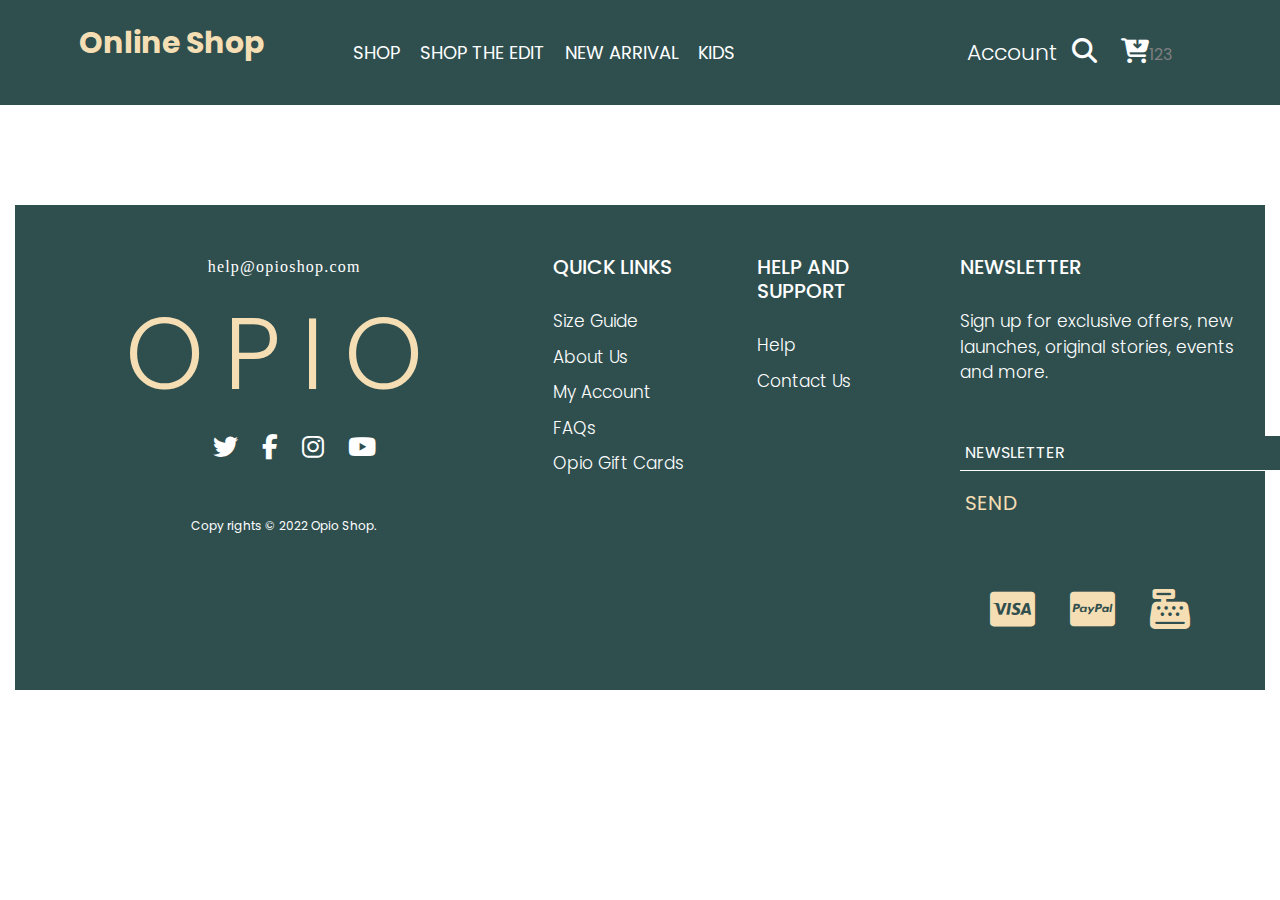
<file: pages/temp.html>
<!DOCTYPE html>
<html lang="en">
<head>
    <meta charset="UTF-8">
    <meta http-equiv="X-UA-Compatible" content="IE=edge">
    <meta name="viewport" content="width=device-width, initial-scale=1.0">
    
    <link rel="stylesheet" href="https://cdn.jsdelivr.net/npm/bootstrap@4.0.0/dist/css/bootstrap.min.css" integrity="sha384-Gn5384xqQ1aoWXA+058RXPxPg6fy4IWvTNh0E263XmFcJlSAwiGgFAW/dAiS6JXm" crossorigin="anonymous">
    <script src="https://cdn.jsdelivr.net/npm/bootstrap@4.0.0/dist/js/bootstrap.min.js" integrity="sha384-JZR6Spejh4U02d8jOt6vLEHfe/JQGiRRSQQxSfFWpi1MquVdAyjUar5+76PVCmYl" crossorigin="anonymous"></script>
    <link rel="stylesheet" href="https://cdnjs.cloudflare.com/ajax/libs/font-awesome/6.1.1/css/all.min.css">
    <link rel="stylesheet" href="../styles/index.css">
    <title>Index</title>
</head>
<body>
    <div class="container-fluid">
        <!-- ----------------------Navigation bar------------------------------ -->
        <div class="row navbar">
            <div class="col-sm-12 col-lg-3">
                <a href="index.html"><div class="logo">Online Shop</div></a>
            </div>
            <div class="col-sm-12 col-lg-6">
                <div class="nav">
                    <div class="shopDropDown">
                        <a href="shop.html" id="shotItemLink">Shop</a>
                    </div>
                    <div class="dropDownShopEdit">
                        <a href="shopTheEdit.html" class="dropButton" id="EditShopLink">Shop the edit</a>
                        <div class="droplist">
                            <span class="dropitem">RAMADAN KAFTANS</span>
                            <span class="dropitem">SEASON DRESSES</span>
                            <span class="dropitem">OFFICE LOOK</span>
                            <span class="dropitem">ATHLEISURE & LOUNGE</span>
                            <span class="dropitem">CASUAL & STREETWEAR</span>
                            <span class="dropitem">NIGHT OUT LOOKS</span>
                            <span class="dropitem">MODEST & HIJAB</span>
                        </div>
                    </div>
                    <a href="newArraival.html" >new arrival</a>
                    <a href="kids.html" >kids</a>
                </div>
            </div>
            <div class="col-sm-12 col-lg-3">
                <div class="search">
                    <a href="login.html" class="account">Account</a>
                    <a href="search.html"><span><i class="fa fa-light fa-magnifying-glass"></i></span></a>
                    <a href="card.html" style="color: grey;"><span class="cart"><i class="fa-solid fa-cart-arrow-down"></i>123</span></a>
                </div>
            </div>
        </div>

        <!-- -----------------------------shop Dropdown List------------------------------------------- -->
        <div class="shopListItems" >
            <div style="background-color: darkslategray;">
            <div class="row">
                <div class="col-sm-12 col-lg-3">
                    <div class="allshop">
                        <h3>Shop all</h3>
                        <a href="#">Top</a>
                        <a href="#">process</a>
                        <a href="#">Bottom</a>
                        <a href="#">Demin</a>
                        <a href="#">jackets & outerwear</a>
                        <a href="#">jumpsuits & rompers</a>
                        <a href="#">footwear</a>
                        <a href="#">swimwear</a>
                    </div>
                </div>
                <div class="col-sm-12 col-lg-3">
                    <div class="shoptheEdit">
                        <h3>Shop the edit</h3>
                        <a href="#">office look</a>
                        <a href="#">process</a>
                        <a href="#">Bottom</a>
                        <a href="#">Demin</a>
                        <a href="#">jackets & outerwear</a>
                        <a href="#">jumpsuits & rompers</a>
                        <a href="#">footwear</a>
                        <a href="#">swimwear</a>
                    </div>
                </div>
                <div class="col-sm-12 col-lg-3">
                    <div class="dropImage1">
                        <h3>New arraival</h3>
                        <div class="dropImageButton1">Ok</div>
                    </div>
                </div>
                <div class="col-sm-12 col-lg-3">
                    <div class="dropImage2">
                        <h3>Sales</h3>
                        <h5>Up to 70% off</h5>
                        <div class="dropImageButton2">Ok</div>
                    </div>
                </div>
            </div>
        </div>
    </div>
    
    <div class="footer">
      <div class="row">
          <div class="col-sm-12 col-lg-5">
              <div class="footerEmailHelper">help@opioshop.com</div>
              <div class="footerLogo">
                 OPIO
              </div>
              <div class="footerMedia">
                  <a href="#"><span><i class="fa-brands fa-twitter"></i></span></a>
                  <a href="#"><span><i class="fa-brands fa-facebook-f"></i></span></a>
                  <a href="#"><span><i class="fa-brands fa-instagram"></i></span></a>
                  <a href="#"><span><i class="fa-brands fa-youtube"></i></span></a>
              </div>
              <div class="footerCopyWrite">Copy rights © 2022 Opio Shop.</div>
          </div>
          <div class="col-sm-12 col-lg-2">
              <div class="quickLinks">
                  <h3>QUICK LINKS</h3>
              <a href="#">Size Guide</a>
              <a href="#">About Us</a>
              <a href="#">My Account</a>
              <a href="#">FAQs</a>
              <a href="#">Opio Gift Cards</a>
              </div>
          </div>
          <div class="col-sm-12 col-lg-2">
              <div class="footerSupport">
                  <h3>HELP AND SUPPORT</h3>
              <a href="#">Help</a>
              <a href="#">Contact Us</a>
              </div>
          </div>
          <div class="col-sm-12 col-lg-3">
              <div class="NEWSLETTER">
                  <h3>NEWSLETTER</h3>
                  <div href="#">Sign up for exclusive offers, new launches, original stories, events and more.</div>
              <input type="text" name="newsLetter" id="newsLetter" placeholder="NEWSLETTER">
              <input type="button" value="SEND" name="sendEmail">
              <div class="methodPay">
                  <span><i class="fa-brands fa-cc-visa"></i></span>
                  <span><i class="fa-brands fa-cc-paypal"></i></span>
                  <span><i class="fa-solid fa-cash-register"></i></span>
              </div>
              </div>
          </div>
      </div>
  </div>

 

</div>
<script src="../javascript/index.js"></script>
</body>
</html>
</file>
<file: styles/index.css>
@import url('https://fonts.googleapis.com/css2?family=Cairo:wght@300;400;700&family=Poppins:ital,wght@0,100;0,300;0,500;0,600;0,900;1,300&display=swap');
@import url('https://fonts.googleapis.com/css2?family=Cairo:wght@300;400;700&family=Dosis:wght@200;500;800&family=Poppins:ital,wght@0,100;0,300;0,500;0,600;0,900;1,300&display=swap');
*{
    font-family: 'Cairo', sans-serif;
    font-family: 'Poppins', sans-serif;
    font-family: 'Cairo', sans-serif;
   font-family: 'Dosis', sans-serif;
   font-family: 'Poppins', sans-serif;
    padding: 0;
    margin: 0;
    scroll-behavior: smooth;
    box-sizing: border-box;
    transition: all .6s ease-in-out;
    
}
.navbar{
    background-color: white;
    transition: all .5s ease;
    padding-bottom: 30px;
    padding-top: 10px;
    /* overflow: hidden;
    position: fixed;
    height: 200px;
    width: 100%; */
}
.navbar:hover {
    color: white;
    background-color: darkslategray;
}
.navbar:hover a{
    color: white;
}
.logo{
    padding: 10px 20px;
    text-align: center;
    font-size: 30px;
    font-weight: bolder;
    color: darkslategray;
}
.navbar:hover .logo{
    color: wheat;
}

.nav a{
    text-decoration: none;
    display: inline-block;
    padding: 25px 10px 5px 10px;
    color: darkslategray;
    font-size: 18px;
    font-weight: 400;
    text-transform: uppercase;
    text-align: center;
    
}
.nav a:hover{
    border-bottom: 2px solid white;
}

.search span{
    display: inline-block;
    padding: 25px 10px 5px 10px;
    
}
.account{
    font-size: 22px;
    font-weight: 300;
    text-decoration: none;
    color: darkslategray;
}
a.account:hover{
text-decoration: none;
}
.search span i {
    font-size: 25px;
    color: darkslategray;
}
.navbar:hover .search span i{
    color: white;
}
.search .cart{
   
    padding: 5px 10px;
    display: inline-block;
}
/* drop down list */
.dropDownShopEdit{
    display: inline-block;
    position: relative;
}
.dropDownShopEdit:hover .droplist{
    display: inline-block;
}
.droplist{
    position: absolute;
    display: none;
    min-width: 250px;
    top: 58px;
    left: 0px;
    z-index: 999;
    
    
}
.droplist .dropitem{
    width: 250px;
    display: inline-block;
    padding: 5px 5px;
    font-size: 18;
    background-color: darkslategray;
    color: white;
    font-weight: 300;
    padding: 10px 5px;
    border-bottom: 1px solid white;
    transition: all .5s ease-in;
    font-family: 'Comic Sans Ms',Georgia, 'Times New Roman', Times, serif;
}
.droplist .dropitem:hover{
    color: rgb(33, 195, 200);
    cursor: pointer;
}


.allshop,.shoptheEdit{
    padding: 35px 20px 20px 20px;
    min-height: auto;
}
.allshop h3,.shoptheEdit h3{
    color: white;
    font-size: 20px;
}
.allshop a,.shoptheEdit a{
    display: block;
    padding: 5px 15px;
    color: white;
    font-family: 'Segoe UI', Tahoma, Geneva, Verdana, sans-serif;
    letter-spacing: 1.2px;
    text-decoration: none;
}
.allshop a:hover,.shoptheEdit a:hover{
    color: aquamarine;
}


.dropImageButton1,.dropImageButton2{
    color: darkslategray;
    background-color: white;
    padding: 10px 20px;
    border-radius: 20px;
    text-align: center;
    margin: 20px;
    transition: all .5s ease-in-out;
}
.dropImage1{
    background: url('../images/carousel/carousel02.png');
    background-attachment: fixed;
    height: 100%;
    background-size: cover;
    background-position: center center;
    transition: all 1s ease-in-out;
    border-bottom: 5px solid darkslategray;
    transform: scale(1);
}
.dropImage2{
    background: url('../images/carousel/carousel07.png');
    background-attachment: fixed;
    height: 100%;
    background-size: cover;
    background-position: center center;
    transition: all 1s ease-in-out;
    border-bottom: 5px solid darkslategray;
    transform: scale(1);
}
.dropImage1:hover, .dropImage2:hover{
    transform: scale(1.05);
    box-shadow: 0 5px 25px wheat;
}
.dropImage1 h3,.dropImage2 h3,.dropImage2 h5,.dropImage1 h5{
    padding: 150px 30px 20px 30px;
    text-align: center;
    color: wheat;
    font-family: 'comic sans ms';
}
.dropImage2 h5,.dropImage1 h5{
    padding: 20px 0px;
}
.dropImageButton1:hover,.dropImageButton2:hover{
    background-color: wheat;
    transform: scale(1.04);
}

.shopListItems{
    width: 100%;
    position: fixed;
    top: 100px;
    left: 0px;
    display: none;
    z-index: 99;
}



.imageSlider{
    background: url('../images/carousel/carousel01.png') ;
    background-repeat: no-repeat;
    background-position: center;
    background-size: contain;
    background-attachment: fixed;
    transform: scale(1);
    min-height: 550px;
    position: relative;
    background-color: cadetblue;
    margin-bottom: 50px;
}
.lefticon,.righticon{
    font-size: 50px;
    margin-top: 300px;
    color: darkslategray;
    transition: all 1s ease-in-out;
    text-align: center;
}
.lefticon:hover,.righticon:hover{
    color: rgb(27, 201, 201);
    cursor: pointer;
}
.sliderSmallText,.sliderLargText{
    font-size: 20px;
    color: white;
    text-align: center;
    padding: 20px;
    text-transform: uppercase;
    font-family: cairo;
    font-weight: 600;
    letter-spacing: 1.6px;
}
.sliderLargText{
    font-size: 40px;
    font-weight: 700;
}
.sliderButton{
    background-color: rgba(255, 255, 255, 0.574);
    color: cadetblue;
    width: 200px;
    padding: 10px;
    text-align: center;
    border-radius: 10px;
    margin: 0px auto;
    margin-top: 70px;
}
.sliderButton:hover{
    background : white;
    cursor: pointer;
    transform: scale(1.1);
    box-shadow: 0 5px 25px black;
}
.dots ul li{
    display: inline-block;
    width: 12px;
    height: 12px;
    margin-left: 10px;
    border-radius: 50%;
    background-color: white;
}
.dots{
    width: 300px;
    margin: 0px auto;
    margin-top: 70px;
 }
 .dots ul li:first-child{
     background-color: grey;
 }

 .newArrivalSection,.ViewAll{
     text-transform: uppercase;
     font-size: 25px;
     font-weight: 700;
     color: grey;
     text-align: left;
     padding-top: 20px;
     cursor: pointer;
     display: inline-block;
     color: rgb(36, 33, 33);
     letter-spacing: 2px;
 }
 .ViewAll{
     text-align: center;
     float: right;
     padding: 20px;
 }
 .newArrivalSection:hover{
     text-decoration: none;
     color: gray;
 }
 .ViewAll:hover{
     text-decoration: underline;
     text-decoration-style:  solid ;
     text-decoration-color: rgb(57, 54, 54);
     text-decoration-thickness:3px ;
     text-decoration-skip: 10px;
     color: rgb(57, 54, 54);
 }


 .productItem,.productItem2{
     display: inline-block;
     height: 480px;
     width: 270px;
     box-shadow: 0px 5px 15px grey;
     padding-bottom: 10px;
     border-radius: 10px;
     margin-bottom: 70px;
 }
 .productItem:hover,.productItem2:hover{
     transform: scale(1.1);
     cursor: pointer;
     text-decoration: none;
 }
 .productItem>div>img,.productItem2>div>img{
     height: 350px;
     width: 250px;
     display: inline-block;
     padding: 5px;
     border: 2px solid lightgray;
     border-radius: 10px;
     margin: 10px;
 }
 .productItem2>div>img{
    height: 350px;
    width: 280px
 }
 .productItem>div:nth-child(2),.productItem>div:nth-child(3),.productItem2>div:nth-child(2),.productItem2>div:nth-child(3){
     color: grey;
     font-size: 20px;
     text-align: center;
     height: 70px;
     padding-left: 10;
     padding-right: 10px;
     overflow: hidden;
     width: 100%;
 }
 .productItem>div:nth-child(3), .productItem2>div:nth-child(3){
     color: black;
     font-size: 22px;
 }



 .textAndImage,.textAndImage2{
    display: inline-block;
     position: relative;
     overflow: hidden;
     width: 100%;
     height: 400px;
 }
 .categoryItem{
    background-color: rgba(47, 79, 79, 0.494);
    /* padding-top: 20px;
    padding-bottom: 20px; */
    margin-bottom: 30px;
}

 .textAndImage>div:nth-child(1):hover, .textAndImage2>div:nth-child(1):hover{
     transform: scale(1.2);
     text-decoration: none;
     cursor: pointer;
 }
 .textAndImage>div:nth-child(1), .textAndImage2>div:nth-child(1){
     height:100%;
     width: 100%;
     background-repeat: no-repeat;
     background-position: center;
     background-size: cover;
     background-attachment: fixed;
     transform: scale(1);
     background-color: #117a8bc9;
 }
 a.textAndImage2{
     color: white;
 }
 a.shopNowBTN{
   
     text-decoration: none;
 }
 a.shopNowBTN:hover{
    cursor: pointer;
 }
 .textAndImage>div:nth-child(2),.textAndImage2>div:nth-child(2){
     position: absolute;
     bottom: 150px;
     left: 170px;
     margin: 0px auto;
     text-align: center;
     text-transform: uppercase;
     font-size: 30px;
     color: wheat;
     font-weight: 800;
 }
 .textAndImage2>div:nth-child(2){
     right: 100px;
     margin: 0px auto;
 }
 .catViewBottun{
     display: none;
     border: 2px solid grey;
     border-radius: 10px;
     padding: 4px 15px;
     text-align: center;
     font-size: 20px;
     font-weight: 400;
     box-shadow: 0px 10px 15px black;
     text-decoration: none;
     color: black;
    
 }
 .viewButton:hover .catViewBottun {
     display: inline-block;
     cursor: pointer;
 }
 .viewButton{
     border: 2px solid wheat;
     border-radius: 10px;
 }



 /* ----------------stars--------- */
.starSection{
    margin-top: 50px;
    margin-bottom: 50px;
}
 .starts span{
     color: red;
     font-size: 20px;
     
 }
 .starts,.startsLargeText,.startsSmallText{
     text-align: center;
     margin-top: 10px;
     opacity: .7;
 }
 .startsLargeText{
font-size: 25px;
font-weight: 400;
 }
 .startsSmallText{
font-size: 20px;
font-weight: 300;
 }


 /* ---whyThisShop */
.whysectionTitle{
     text-align: center;
     color: white;
     font-size: 30px;
     font-weight: 500;
     font-family: 'Comic Sans Ms';
     
 }
 .whyShopSection{
     background-color: rgba(153, 145, 145, 0.625);
     padding: 50px;
     border-radius: 10px;
 }
 .whyShopicon{
     font-size: 110px;
     padding: 10px;
     text-align: center;
 }
 .shyshopLargeText{
     text-align: center;
     font-size: 30px;
     letter-spacing: 1.3px;
     font-weight: 300;
 }
 .shyshopSmallText
 {
     text-align: center;
     font-size: 20px;
     font-weight: 300;
 }
 /* -------------------footer */
 .footer{
     background-color: darkslategray;
     padding: 50px 30px;
     margin-top: 100px;
 }
 .footerEmailHelper{
     color: white ;
     text-align: center;
     letter-spacing: 1.2px;
     font-family: Georgia, 'Times New Roman', Times, serif;
 }
 .footerMedia{
     text-align: center;
 }
 .footerMedia a{
     text-decoration: none;
     color: white;
     font-size: 25px;
     display: inline-block;
     margin-left: 20px;
     transition: all .5s ease;
 }
 .footerMedia a:hover{
    color: aqua;
    
 }

.footerLogo{
    text-align: center;
    color: wheat;
    font-size: 100px;
    letter-spacing: 20px;
    font-weight: 300;
}
.footerCopyWrite{
    color: white;
    font-size: 12px;
    text-align: center;
    margin-top: 50px;
}
.quickLinks h3,.footerSupport h3,.NEWSLETTER h3{
    font-size: 20px;
    font-weight: 500;
    color: white;
    text-align: left;
    margin-bottom: 30px;
}
.quickLinks a,.footerSupport a{
    font-size: 17px;
    font-weight: 300;
    color: white;
    text-align: left;
    text-decoration: none;
    margin-top: 10px;
    display: block;
}
.quickLinks a:hover,.footerSupport a:hover{
    color: aqua;
    transition: all .5s ease;
}
.NEWSLETTER div{
    font-size: 17px;
    font-weight: 300;
    color: white;
    text-align: left;
    text-decoration: none;
    margin-top: 10px;
}
.NEWSLETTER input{
    background-color:darkslategray ;
    border: none;
    border-bottom: 1px solid white;
    padding: 5px;
    color: white;
    margin-top: 50px;
}
#newsLetter:focus{
    border: none;
    border-bottom: 1px solid white;
    padding: 5px;
    color: white;
    outline:none;
}
::placeholder{
    color: white;
}
input[name='sendEmail']{
    display: inline-block;
    padding: 2px 5px;
    text-align: center;
    font-size: 20px;
    color: wheat;
    background-color: darkslategray;
    margin-top: 15px;
    border-radius: 20px;
    align-items: right;
    border: none;
}
input[name='sendEmail']:hover{
    cursor: pointer;
    color: aqua;
    transition: all .5s ease;
}
.methodPay{
    text-align: right;
    /* align-content: space-around; */
}
.methodPay span{
    display: inline-block;
    margin-top: 50px;
    color: wheat;
    font-size: 40px;
    margin-left: 30px;
}
</file>
<file: styles/login.css>
@import url('https://fonts.googleapis.com/css2?family=Poppins:ital,wght@0,100;0,200;0,300;0,400;0,500;0,600;0,700;0,800;0,900;1,100;1,200;1,300;1,400;1,500;1,600;1,700;1,800;1,900&display=swap');
*{
    font-family: 'Poppins', sans-serif;
    margin: 0;
    padding: 0;
    box-sizing: border-box;
    scroll-behavior: smooth;

}
.div-login
{
    margin-top: 80px;
    padding: 20px;
}
.login{
    text-align: center;
}
.email{
    text-align: center;
    width: 35%;
    padding: 15px 5px;
    margin-top: 20px;
}
.div-email{
    text-align: center;
}
.password{
    text-align: center;
    width: 35%;
    padding: 15px 5px;
    margin-top: 20px;
}
.div-password{
    text-align: center;
}
.div-forgot-password
{
    text-align: center;
    padding: 10px;
    margin-top: 15px;
}
.forgot-password{
    color: darkred;
    font-weight: 15px;
}
.forgot-password:hover{
    font-weight:600;
    color: black;
}
.div-sign-in
{
    text-align: center;
    margin-top: 30px;
    padding: 20px;
}
.sign-in
{
    width: 35%;
    padding: 15px;
    background-color: black;
    font-weight: 500;
    border-radius: 15px ;
    color: white;
}
.sign-in:hover
{
    color: chartreuse;
}
.div-create-account
{
    text-align: center;
    margin-top: 10px;
    padding: 10px;
}
.create-account
{
    text-align: center;
       color: red;
    font-weight: 500;
    margin-top: 10px;
}
.div-return-to-store
{
    text-align: center;
    margin-top: 5px;
    padding: 10px;
}
.return-to-store
{
    text-align: center;
    color: red;
    font-weight: 500;
    margin-top: 10px;
}
.div-google
{
    text-align: center;
}
.facebookk-googlee
{
    display: flex;
    text-align: center;
    margin-left: 550px;
    margin-top: 40px;
}

.div-facebookk
{
    text-align: center;
}
.div-googlee
{
    text-align: center;
    margin-left: 10px;
}
.facebookk{
    text-align: center;
    font-weight: 700;
    color:white;
    border: 2px solid;
    background-color: #4267B2;
    padding: 10px;
    
    margin-top: 10px ;
    padding: 10px 40px;
}
.googlee{
    text-align: center;
    font-weight: 700;
    color:white;
    border: 2px solid;
    background-color:#DB4437;
    padding: 10px;
    margin-top: 10px ;
    padding: 10px 40px;
    
}
.facebookk:hover
{
    color: white;
}
.googlee:hover
{
    color: white;
}
.div-detaile
{
    text-align: center;
    margin-top: 30px;
    font-weight: 600;
    padding-bottom: 100px;
}
.here{
    margin-left: 10px;
}
#div3
{
    text-align: center;
}
#div4
{
    text-align: center;
}
/*//////////////////////
/////////////////////////////*/

.form-inline {  
    padding: 30px;
    margin: 30px;
    flex-flow: row wrap;
    align-items: center;
    text-align: center;
  }
  
  .form-inline label {
    margin: 5px 10px 5px 0;
  }
  
  .form-inline input {
    vertical-align: middle;
    margin: 10px 10px 5px 0;
    padding: 15px;
    background-color: #fff;
    border: 1px solid #ddd;
    width: 600px;
  }
  
  .form-inline button {
      width: 600px;
    padding: 10px 20px;
    background-color: dodgerblue;
    border: 1px solid #ddd;
    color: white;
    cursor: pointer;
  }
  
  .form-inline button:hover {
    background-color: rgb(75, 92, 145);
  }
  @media (max-width: 800px) {
    .form-inline input {
      margin: 10px 0;
    }
    .form-inline {
      flex-direction: column;
      align-items: stretch;
    }
  }
  .homepage{
    padding: 0px;
    margin: 0px 0px 0px 600px;
  }
  a#createAccount,#loginBTN{
      display: inline-block;
      border: 1px solid gray;
      padding: 10px 150px;
      text-align: center;
      margin-top: 20px;
      text-decoration: none;
      transition: all .5s ease;

  }
  a#createAccount:hover,#loginBTN:hover{
      background-color: gainsboro;
  }
</file>
<file: styles/shop.css>
.header001{
    text-align: center;
    padding: 30px;
    text-decoration: underline 2px solid brown;
}
#categories{
    display: inline-block;
    width: 100%;
    border-radius: 10px;
    padding: 5px 20px;
    color: grey;
    font-size: 20px;
    font-weight: 600;
}
#categories option{
    background-color: darkslategray;
    color: white;
    font-size: 18px;
    font-weight: 400;
    padding: 3px 5px;
}
#priceRange{
    width: 100%;
    color: darkslategray;
}
#searchForProduct{
    display: inline-block;
    background-color: white;
    color: darkslategray;
    font-size: 18px;
    font-weight: 400;
    padding: 5px 10px;
    width: 100%;
    border-radius: 10px;
    outline: 0px;
}
#searchForProduct::placeholder{
    color: darkslategray;
}
.productItemMultiCategories{
    display: none;
}
.productNameByCats{
    height: 90px;
    overflow: hidden;
    font-size: 18px;
    width: 250px;
    text-align: left;
    padding: 5px;
}
.productItem:hover{
    text-decoration: none;
}
.imageByCats{
    display: inline-block;
    height: 400px;
}
/* ---refresh page----------- */
#pageRefresh{
    padding: 50px 0px 0px 0px;
    font-size: 25px;
    font-weight: 600;
    color: grey;
    font-family: 'Comic Sman Ms';
    transition: all .5s ease;
    display: none;
}
#pageRefresh:hover{
    cursor: pointer;
    color: black;

}
</file>
